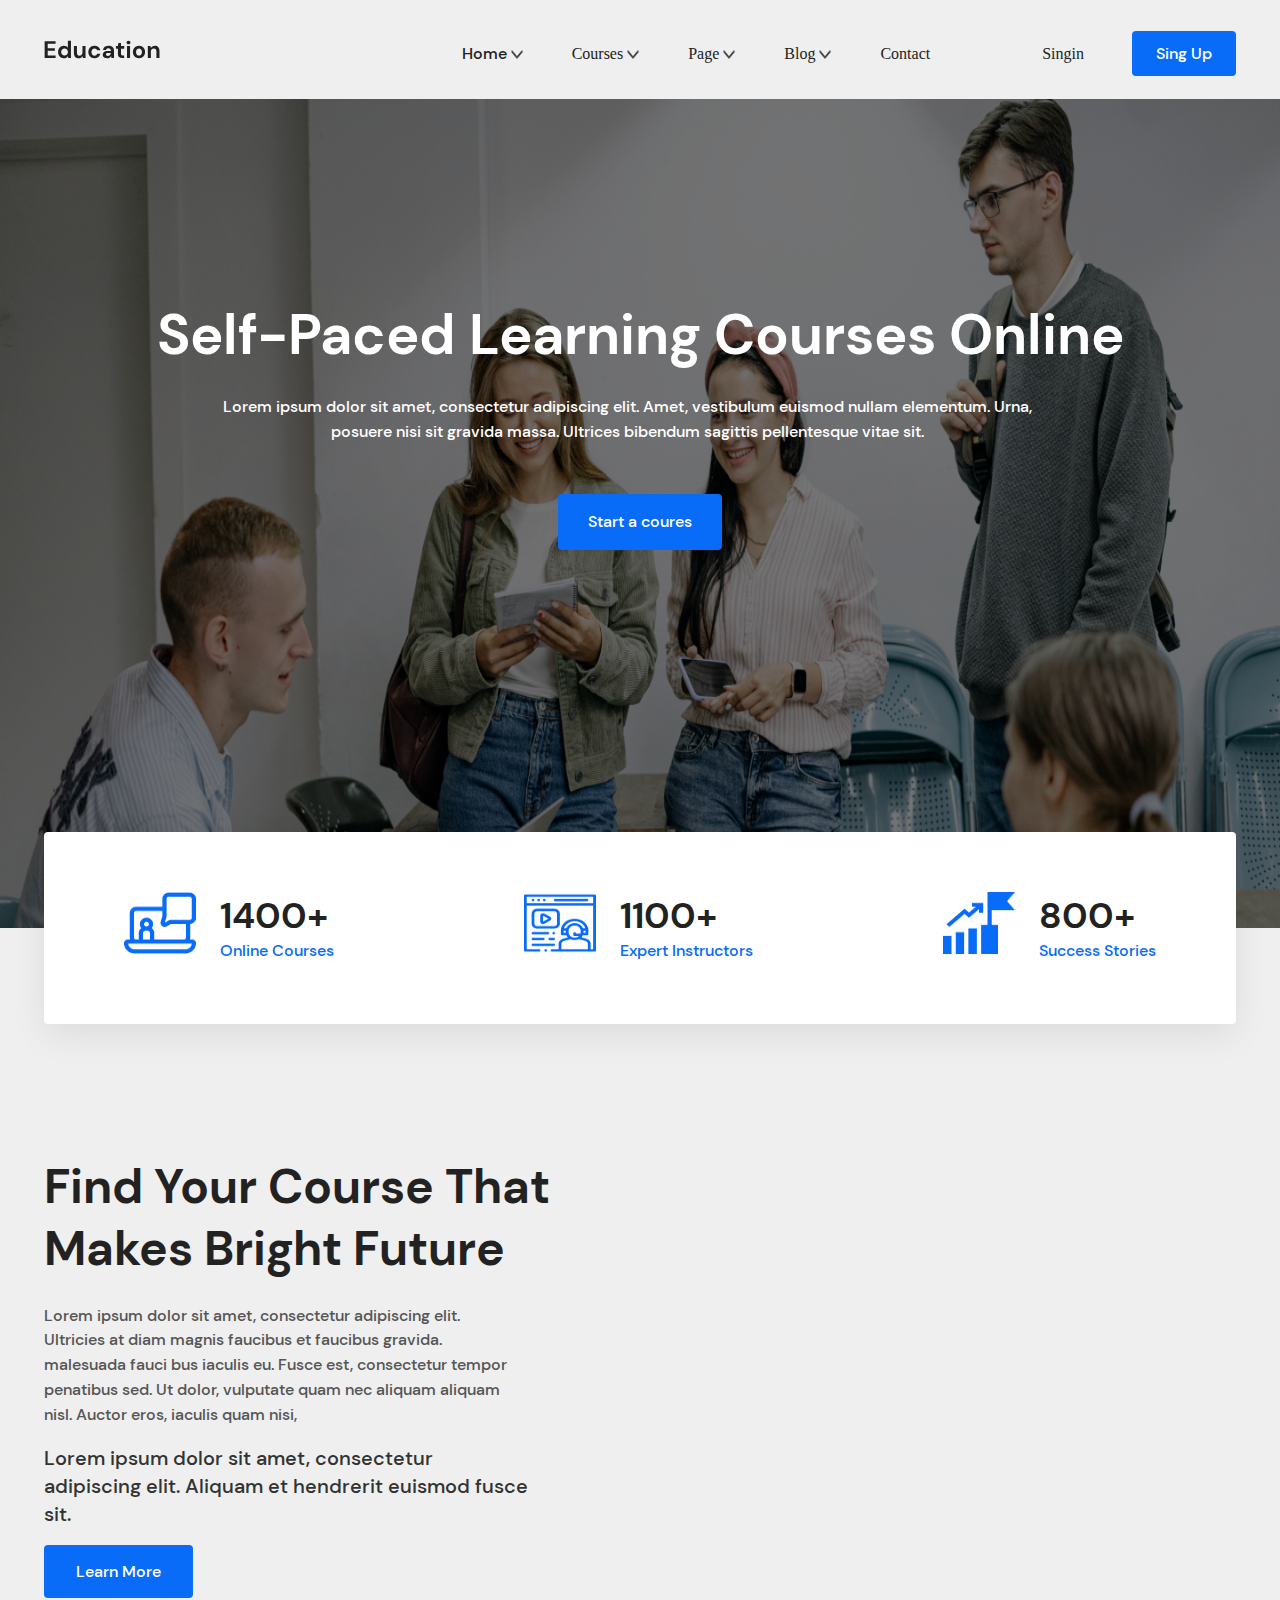
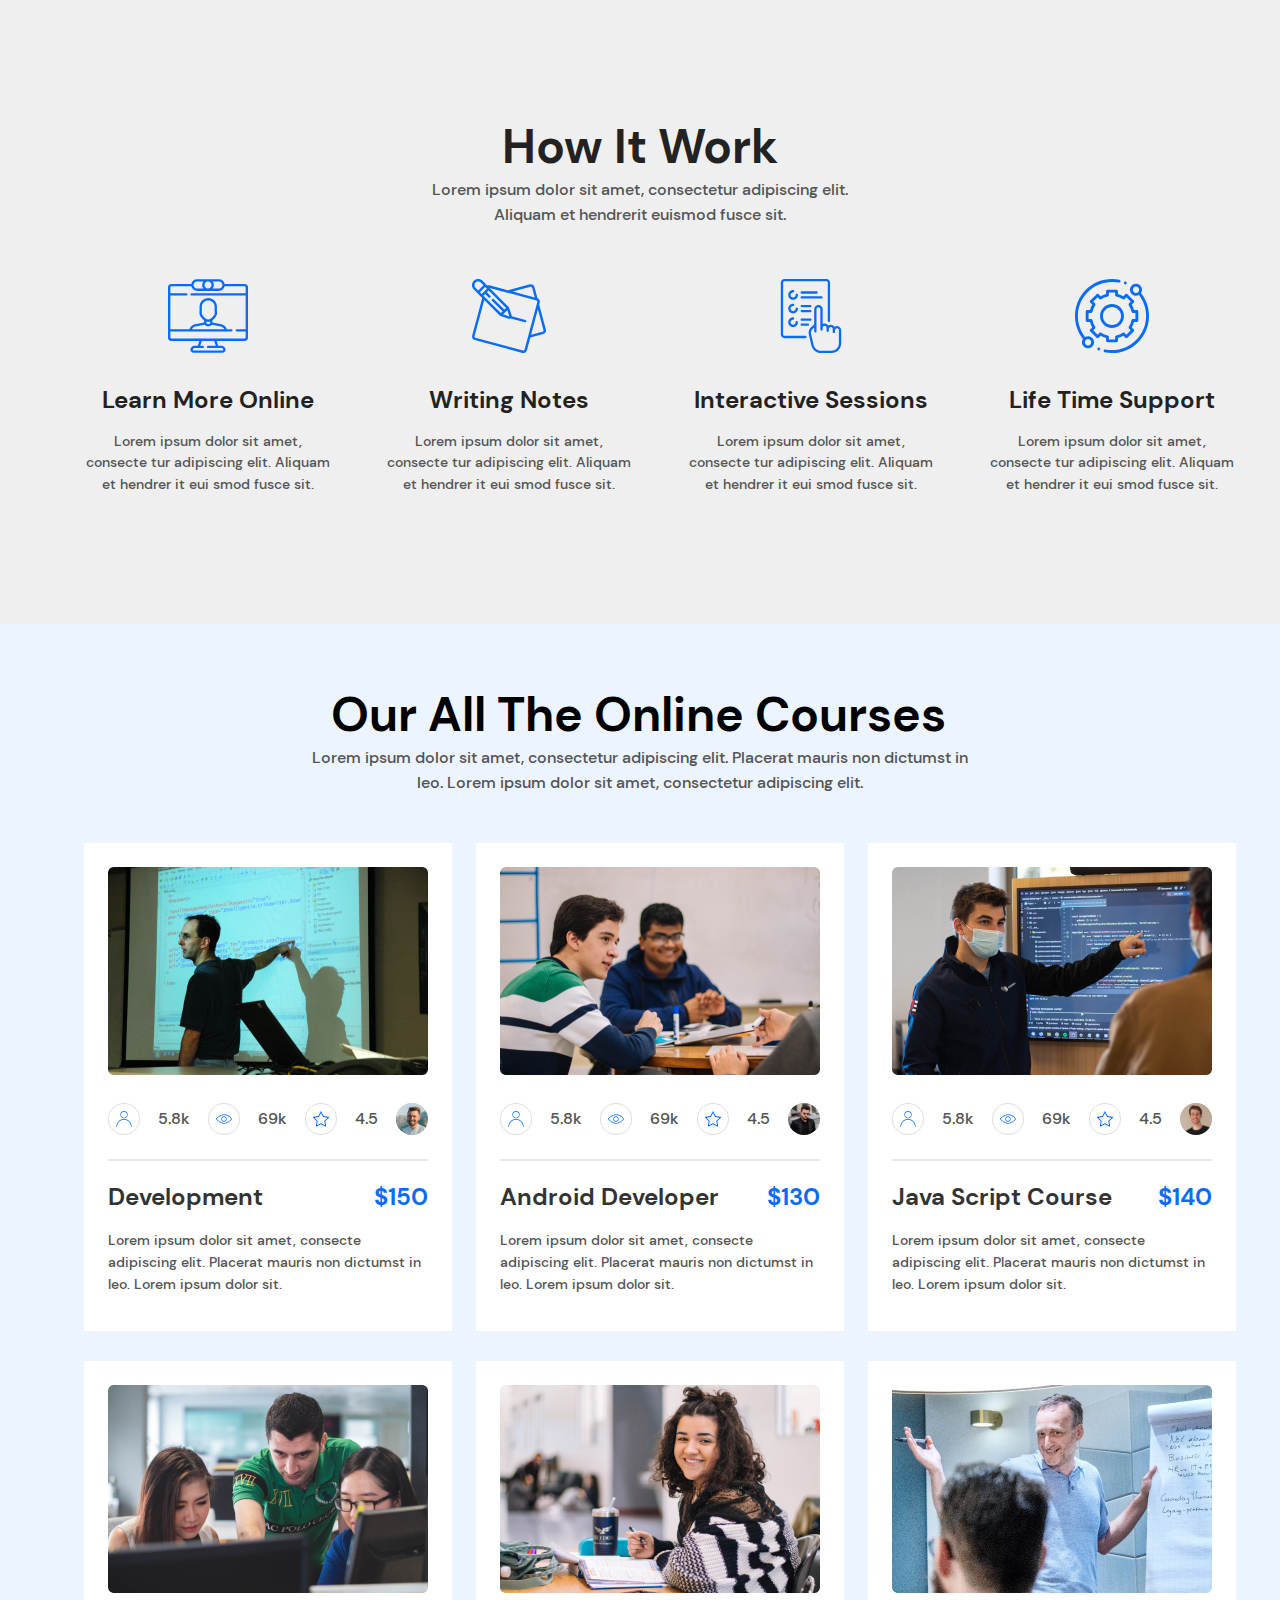
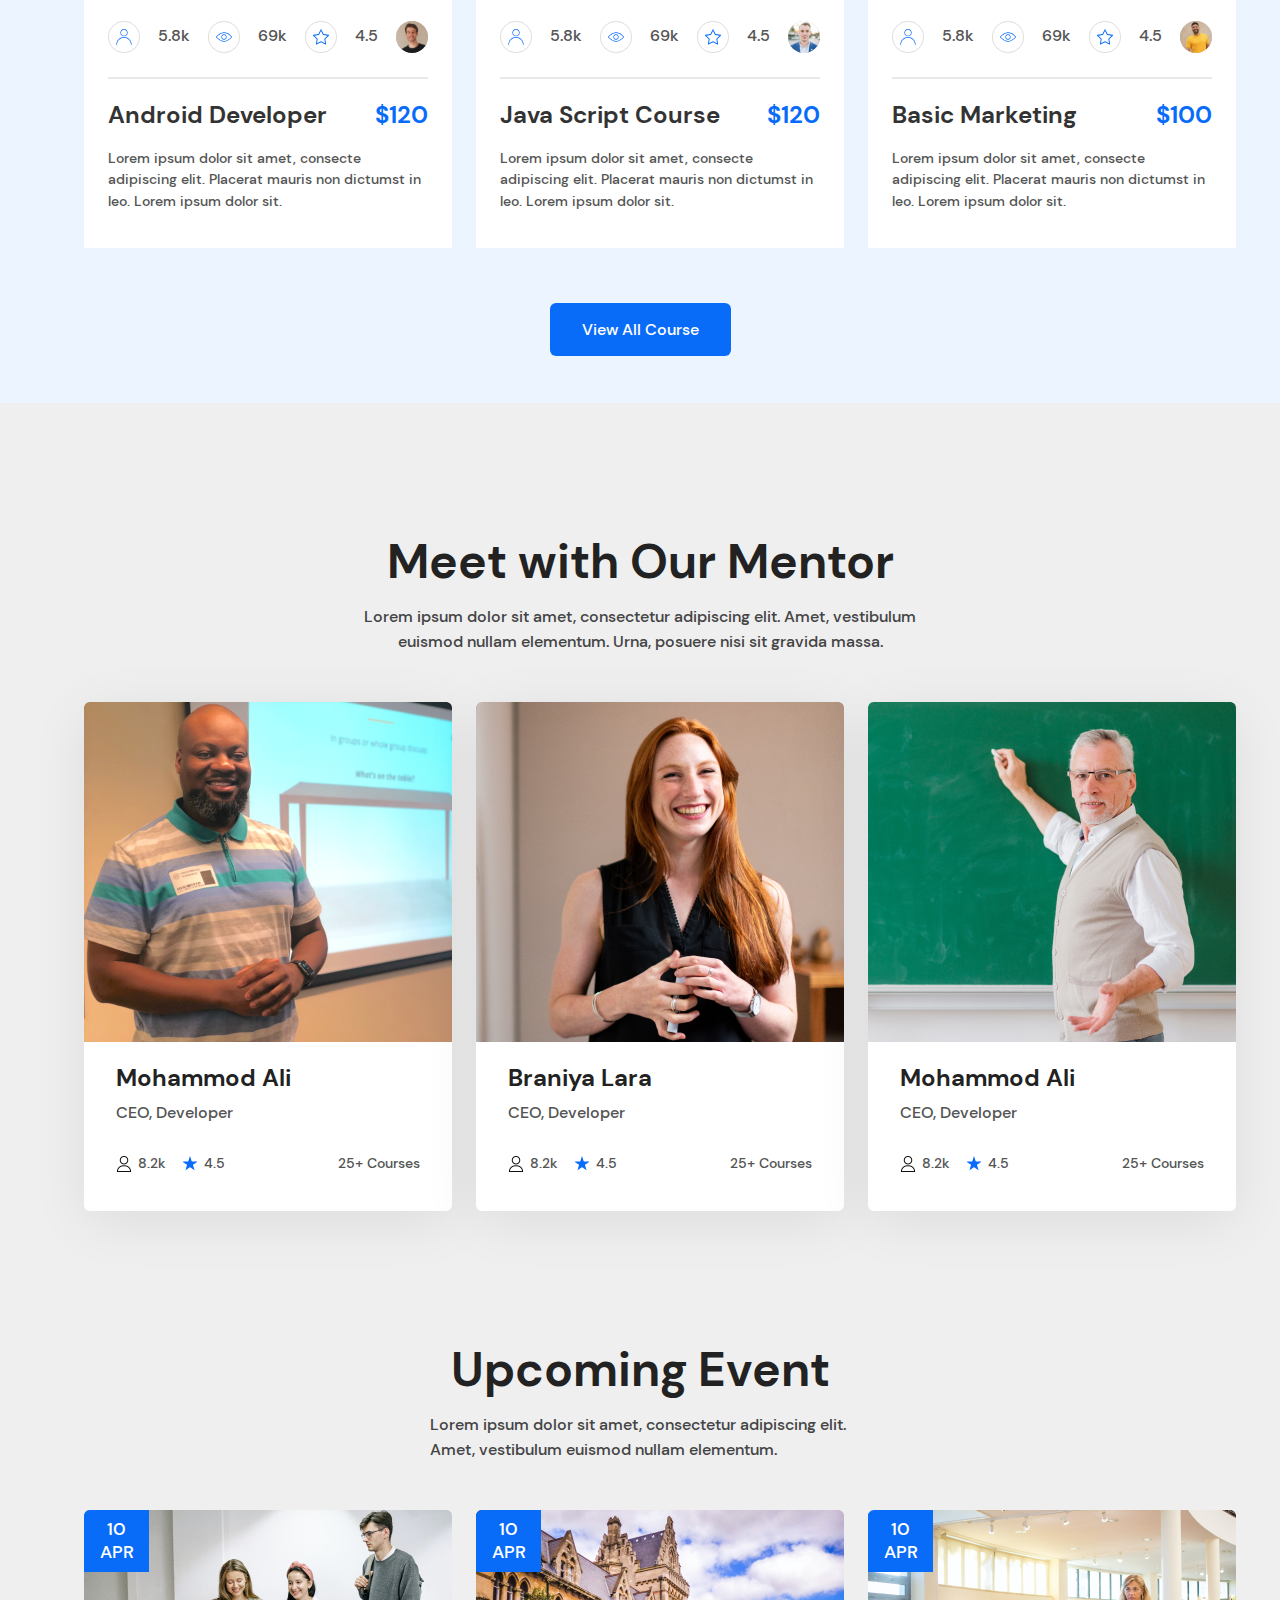
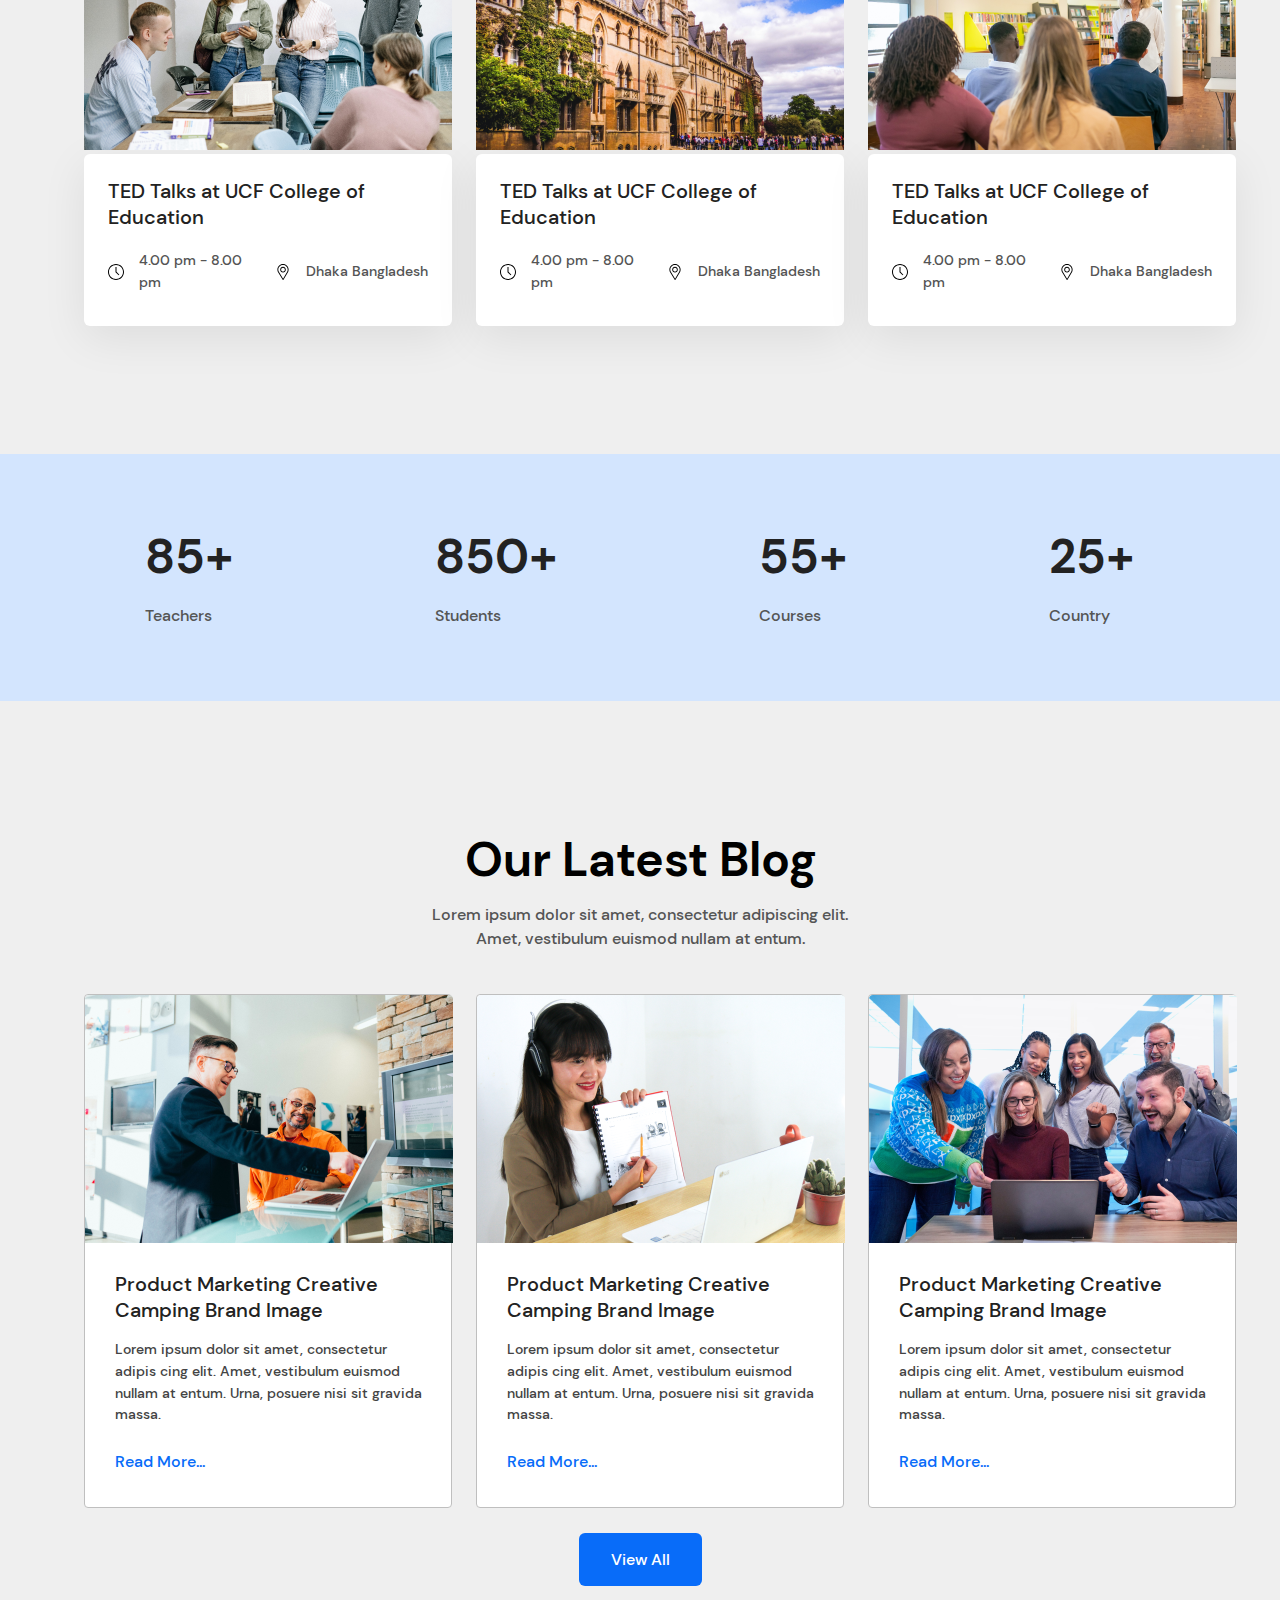
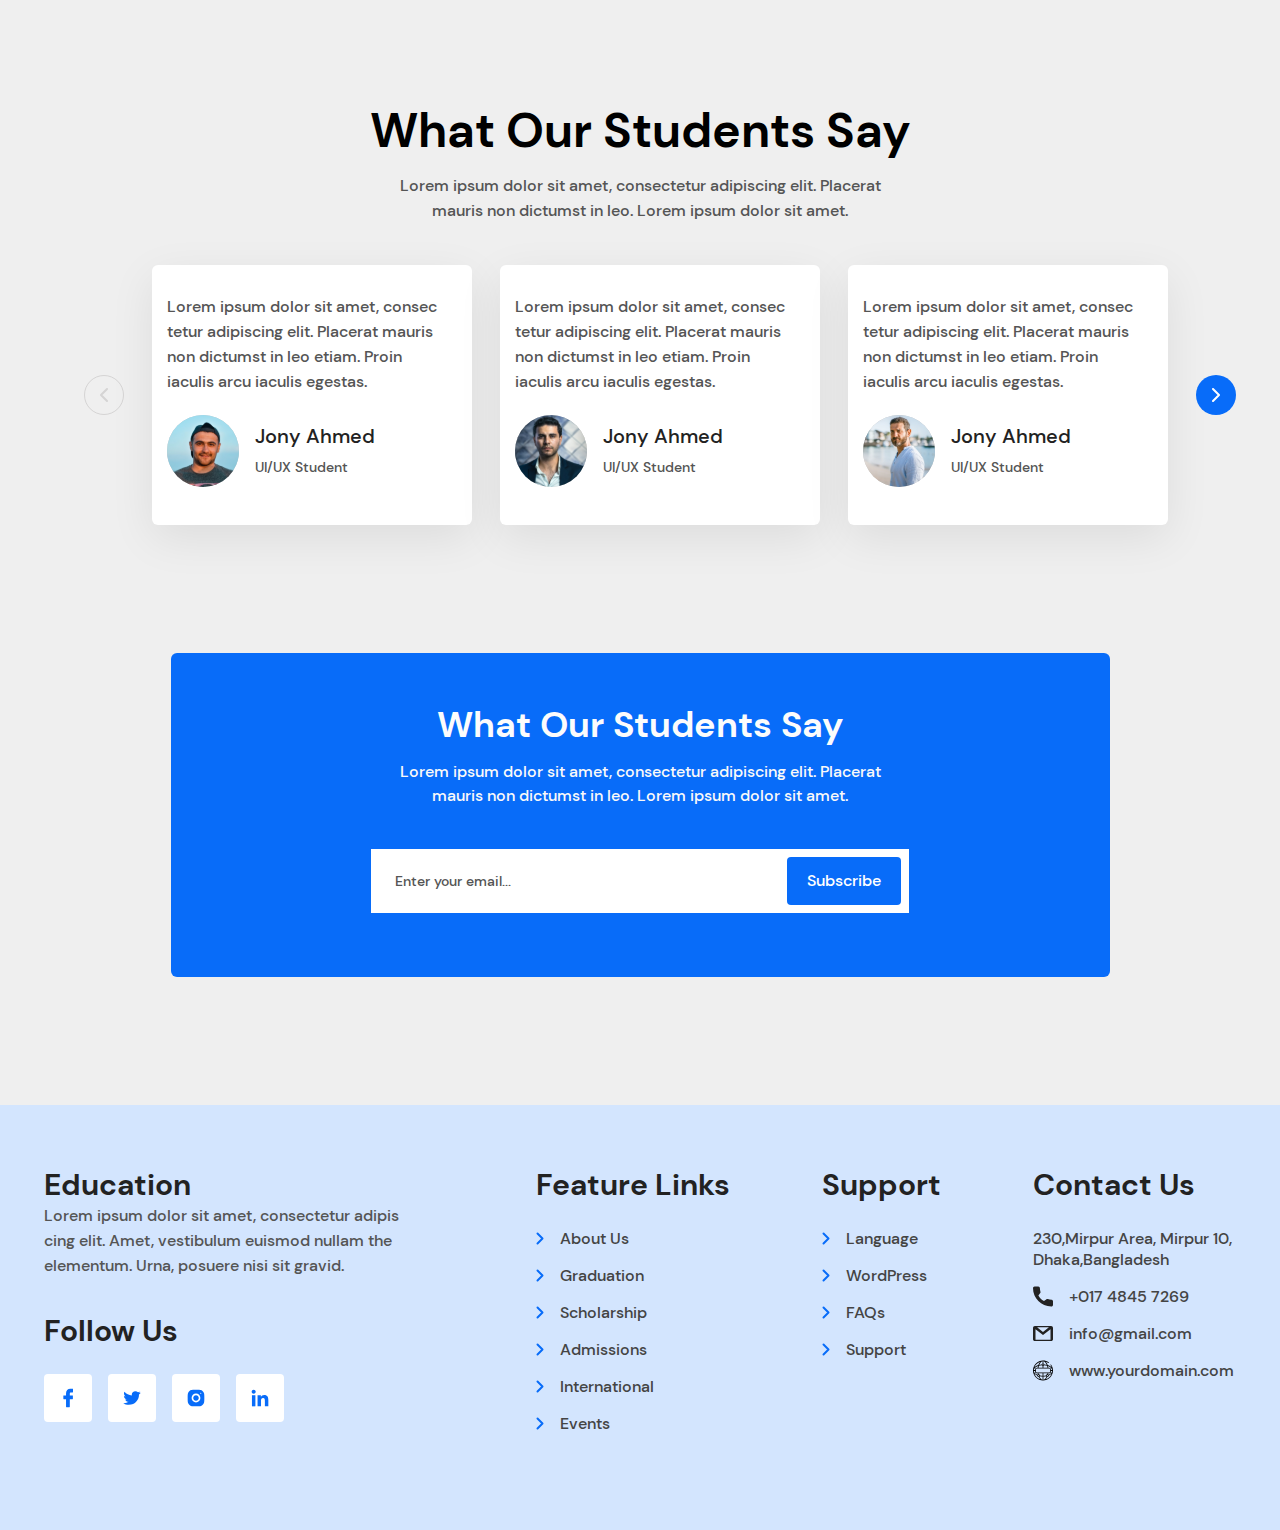
<file: index.html>
<!DOCTYPE html>
<html lang="en">
<head>
    <meta charset="UTF-8">
    <meta http-equiv="X-UA-Compatible" content="IE=edge">
    <meta name="viewport" content="width=device-width, initial-scale=1.0">
    <title>6-dars_uyga_vazifa</title>
    <link rel="stylesheet" href="./css/main.css">
</head>
<body>
    <header class="site_head">
        <div class="container">
            <nav class="navbar">
                <img src="./assets/icons/Education.svg" alt="sayt logotifi">
                <ul class="site_head_title">
                    <li class="site_head_list">
                        <a class="site_head_link_1" href="#">Home</a>
                        <img src="./assets/icons/down.png" alt="strelka">
                    </li>
                    <li class="site_head_list">
                        <a class="site_head_link" href="#">Courses</a>
                        <img src="./assets/icons/down.png" alt="strelka">
                    </li>
                    <li class="site_head_list">
                        <a class="site_head_link" href="#">Page</a>
                        <img src="./assets/icons/down.png" alt="strelka">
                    </li>
                    <li class="site_head_list">
                        <a class="site_head_link" href="#">Blog</a>
                        <img src="./assets/icons/down.png" alt="strelka">
                    </li>
                    <li class="site_head_list_center1">
                        <a class="site_head_link" href="">Contact</a>
                    </li>
                    <li class="site_head_list_center">
                        <a class="site_head_link" href="">Singin</a>
                    </li>
                    <li class="site_head_list_button">
                        <a class="site_head_linkb" href="">Sing Up</a>
                    </li>

                </ul>

            </nav>
        </div>

    </header>
    <main class="site_main">
        <section class="site_main_bigbox">
            <div class="container">
                <div class="site_main_box">
                    <h1 class="site_main_box_title">
                        Self-Paced Learning Courses Online
                    </h1>
                    <p class="site_main_box_text">
                        Lorem ipsum dolor sit amet, consectetur adipiscing elit. Amet, vestibulum euismod nullam elementum.
                         Urna, posuere nisi sit gravida massa. Ultrices bibendum sagittis pellentesque vitae sit.
                    </p>
                    <div class="boxxx">
                    <a class="site_main_box_link" href="">Start a coures</a>
                    </div>
                    <ul class="site_main_k_box">
                        <li class="site_main_k_box_list">
                            <img class="site_main_list_img" src="./assets/icons/Vector.png" alt="Online Courses">
                            <a class="site_main_link_a" href="#">
                                <p class="site_main_link_text">1400+</p>
                                Online Courses</a>
                        </li>
                        <li class="site_main_k_box_list">
                            <img class="site_main_list_img" src="./assets/icons/instructor 1.png" alt="Online Courses">
                            <a class="site_main_link_a" href="#">
                                <p class="site_main_link_text">1100+</p>
                                Expert Instructors</a>
                        </li>
                        <li class="site_main_k_box_list">
                            <img class="site_main_list_img" src="./assets/icons/svgg3.png" alt="Online Courses">
                            <a class="site_main_link_a" href="#">
                                <p class="site_main_link_text">800+</p>
                                Success Stories</a>
                        </li>
                    </ul>

                    





                </div>
            </div>
        </section>
        <section>
            <div class="container">
                <div class="find">
                    <div class="find_box">
                        <h2 class="find_box_title">
                            Find Your Course That Makes Bright Future
                        </h2>
                        <p class="find_box_text">
                            Lorem ipsum dolor sit amet, consectetur adipiscing elit. Ultricies at diam magnis faucibus et faucibus gravida.  malesuada fauci bus iaculis eu. 
                            Fusce est, consectetur tempor penatibus sed. Ut dolor, vulputate quam nec aliquam aliquam nisl. Auctor eros, iaculis quam nisi, 
                        </p>
                        <p class="find_box_text_text">
                            Lorem ipsum dolor sit amet, consectetur adipiscing elit. Aliquam et hendrerit euismod fusce sit. 
                        </p>
                        <a class="find_box_link" href="#">
                            Learn More
                        </a>
                    </div>
                    <div class="find_youtobe">
                        <iframe class="find_youtobe_link" width="595" height="433" src="https://www.youtube.com/embed/OgzCl68sKPQ"
                         title="YouTube video player" frameborder="0" allow="accelerometer; autoplay; clipboard-write; encrypted-media; gyroscope; picture-in-picture" allowfullscreen></iframe>
                    </div>
                </div>
            </div>
        </section>
        <section>
            <div class="container">
                <div class="how">
                    <div class="how_item">
                        <h2 class="how_item_title">
                            How It Work
                        </h2>
                        <p class="how_item_text">
                            Lorem ipsum dolor sit amet, consectetur adipiscing elit. Aliquam et hendrerit euismod fusce sit. 
                        </p>
                    </div>
                    <ul class="how_big_box">
                        <li class="how_list">
                            <img class="how_list_img" src="./assets/icons/komodam.svg" alt="svg rasm">
                            <h4 class="how_list_title">
                                Learn More Online
                            </h4>
                            <p class="how_list_text">
                                Lorem ipsum dolor sit amet, consecte tur adipiscing elit. Aliquam et hendrer it eui smod fusce sit.
                            </p>
                        </li>
                        <li class="how_list">
                            <img class="how_list_img" src="./assets/icons/ruchka.svg" alt="svg rasm">
                            <h4 class="how_list_title">
                                Writing Notes
                            </h4>
                            <p class="how_list_text">
                                Lorem ipsum dolor sit amet, consecte tur adipiscing elit. Aliquam et hendrer it eui smod fusce sit.
                            </p>
                        </li>
                        <li class="how_list">
                            <img class="how_list_img" src="./assets/icons/qo`l.svg" alt="svg rasm">
                            <h4 class="how_list_title">
                                Interactive Sessions
                            </h4>
                            <p class="how_list_text">
                                Lorem ipsum dolor sit amet, consecte tur adipiscing elit. Aliquam et hendrer it eui smod fusce sit.
                            </p>
                        </li>
                        <li class="how_list">
                            <img class="how_list_img" src="./assets/icons/sozlamalar.svg" alt="svg rasm">
                            <h4 class="how_list_title">
                                Life Time Support
                            </h4>
                            <p class="how_list_text">
                                Lorem ipsum dolor sit amet, consecte tur adipiscing elit. Aliquam et hendrer it eui smod fusce sit.
                            </p>
                        </li>
                        
                    </ul>




                </div>
            </div>
        </section>
        <section class="our">
            <div class="container">
                <div class="courses">
                    <div class="courses_small_box">
                        <h2 class="courses_small_box_title">
                            Our All The Online Courses
                        </h2>
                        <p class="courses_small_box_text">
                            Lorem ipsum dolor sit amet, consectetur adipiscing elit. 
                            Placerat mauris non dictumst in leo. Lorem ipsum dolor sit amet, consectetur adipiscing elit.
                        </p>
                    </div>
                    <ul class="courses_site">
                        <li class="courses_site_list">
                            <img class="courses_site_list_img" src="/assets/images/domlo.png" alt="it o`qituvchi">
                            <div class="courses_site_list_box">
                                <img src="./assets/icons/coursessvg1.svg" alt="svg rasm">
                                <span class="courses_site_list_box_text">
                                    5.8k
                                </span>
                                <img src=".//assets/icons/coursessvg2.svg" alt="svg rasm">
                                <span class="courses_site_list_box_text">
                                    69k
                                </span>
                                <img src="./assets/icons/coursessvg3.svg" alt="svg rasm">
                                <span class="courses_site_list_box_text">
                                    4.5
                                </span>
                                <img src="./assets/icons/cou4.svg" alt="svg rasm">

                            </div>
                            <div class="courses_br">

                            </div>
                            <div class="courses_site_list_title">
                                <h3 class="courses_site_title">
                                    Development
                                </h3>
                                <ins class="courses_site_price">
                                    $150
                                </ins>
                            </div>
                            <p class="courses_site_text">
                                Lorem ipsum dolor sit amet, consecte adipiscing elit. Placerat mauris non dictumst in leo.
                                 Lorem ipsum dolor sit.
                            </p>
                        </li>
                        <li class="courses_site_list">
                            <img class="courses_site_list_img" src="/assets/images/o`quvchi.png" alt="it o`qituvchi">
                            <div class="courses_site_list_box">
                                <img src="./assets/icons/coursessvg1.svg" alt="svg rasm">
                                <span class="courses_site_list_box_text">
                                    5.8k
                                </span>
                                <img src=".//assets/icons/coursessvg2.svg" alt="svg rasm">
                                <span class="courses_site_list_box_text">
                                    69k
                                </span>
                                <img src="./assets/icons/coursessvg3.svg" alt="svg rasm">
                                <span class="courses_site_list_box_text">
                                    4.5
                                </span>
                                <img src="./assets/icons/achki1.svg" alt="svg rasm">

                            </div>
                            <div class="courses_br">

                            </div>
                            <div class="courses_site_list_title">
                                <h3 class="courses_site_title">
                                    Android Developer
                                </h3>
                                <ins class="courses_site_price">
                                    $130
                                </ins>
                            </div>
                            <p class="courses_site_text">
                                Lorem ipsum dolor sit amet, consecte adipiscing elit. Placerat mauris non dictumst in leo.
                                 Lorem ipsum dolor sit.
                            </p>
                        </li>
                        <li class="courses_site_list">
                            <img class="courses_site_list_img" src="/assets/images/o`quvch2.png" alt="it o`qituvchi">
                            <div class="courses_site_list_box">
                                <img src="./assets/icons/coursessvg1.svg" alt="svg rasm">
                                <span class="courses_site_list_box_text">
                                    5.8k
                                </span>
                                <img src=".//assets/icons/coursessvg2.svg" alt="svg rasm">
                                <span class="courses_site_list_box_text">
                                    69k
                                </span>
                                <img src="./assets/icons/coursessvg3.svg" alt="svg rasm">
                                <span class="courses_site_list_box_text">
                                    4.5
                                </span>
                                <img src="./assets/icons/achki2.svg" alt="svg rasm">

                            </div>
                            <div class="courses_br">

                            </div>
                            <div class="courses_site_list_title">
                                <h3 class="courses_site_title">
                                    Java Script Course
                                </h3>
                                <ins class="courses_site_price">
                                    $140
                                </ins>
                            </div>
                            <p class="courses_site_text">
                                Lorem ipsum dolor sit amet, consecte adipiscing elit. Placerat mauris non dictumst in leo.
                                 Lorem ipsum dolor sit.
                            </p>
                        </li>
                        <li class="courses_site_list">
                            <img class="courses_site_list_img" src="/assets/images/o`quvchi3.png" alt="it o`qituvchi">
                            <div class="courses_site_list_box">
                                <img src="./assets/icons/coursessvg1.svg" alt="svg rasm">
                                <span class="courses_site_list_box_text">
                                    5.8k
                                </span>
                                <img src=".//assets/icons/coursessvg2.svg" alt="svg rasm">
                                <span class="courses_site_list_box_text">
                                    69k
                                </span>
                                <img src="./assets/icons/coursessvg3.svg" alt="svg rasm">
                                <span class="courses_site_list_box_text">
                                    4.5
                                </span>
                                <img src="./assets/icons/achki2.svg" alt="svg rasm">

                            </div>
                            <div class="courses_br">

                            </div>
                            <div class="courses_site_list_title">
                                <h3 class="courses_site_title">
                                    Android Developer
                                </h3>
                                <ins class="courses_site_price">
                                    $120
                                </ins>
                            </div>
                            <p class="courses_site_text">
                                Lorem ipsum dolor sit amet, consecte adipiscing elit. Placerat mauris non dictumst in leo.
                                 Lorem ipsum dolor sit.
                            </p>
                        </li>
                        <li class="courses_site_list">
                            <img class="courses_site_list_img" src="/assets/images/o`quvchi4.png" alt="it o`qituvchi">
                            <div class="courses_site_list_box">
                                <img src="./assets/icons/coursessvg1.svg" alt="svg rasm">
                                <span class="courses_site_list_box_text">
                                    5.8k
                                </span>
                                <img src=".//assets/icons/coursessvg2.svg" alt="svg rasm">
                                <span class="courses_site_list_box_text">
                                    69k
                                </span>
                                <img src="./assets/icons/coursessvg3.svg" alt="svg rasm">
                                <span class="courses_site_list_box_text">
                                    4.5
                                </span>
                                <img src="./assets/icons/achki3.svg" alt="svg rasm">

                            </div>
                            <div class="courses_br">

                            </div>
                            <div class="courses_site_list_title">
                                <h3 class="courses_site_title">
                                    Java Script Course
                                </h3>
                                <ins class="courses_site_price">
                                    $120
                                </ins>
                            </div>
                            <p class="courses_site_text">
                                Lorem ipsum dolor sit amet, consecte adipiscing elit. Placerat mauris non dictumst in leo.
                                 Lorem ipsum dolor sit.
                            </p>
                        </li>
                        <li class="courses_site_list">
                            <img class="courses_site_list_img" src="/assets/images/domlo2.png" alt="it o`qituvchi">
                            <div class="courses_site_list_box">
                                <img src="./assets/icons/coursessvg1.svg" alt="svg rasm">
                                <span class="courses_site_list_box_text">
                                    5.8k
                                </span>
                                <img src=".//assets/icons/coursessvg2.svg" alt="svg rasm">
                                <span class="courses_site_list_box_text">
                                    69k
                                </span>
                                <img src="./assets/icons/coursessvg3.svg" alt="svg rasm">
                                <span class="courses_site_list_box_text">
                                    4.5
                                </span>
                                <img src="./assets/icons/achki4.svg" alt="svg rasm">

                            </div>
                            <div class="courses_br">

                            </div>
                            <div class="courses_site_list_title">
                                <h3 class="courses_site_title">
                                    Basic Marketing
                                </h3>
                                <ins class="courses_site_price">
                                    $100
                                </ins>
                            </div>
                            <p class="courses_site_text">
                                Lorem ipsum dolor sit amet, consecte adipiscing elit. Placerat mauris non dictumst in leo.
                                 Lorem ipsum dolor sit.
                            </p>
                        </li>
                        
                    </ul>
                    <div class="courses_our_link">
                        <a class="courses_link" href="#">
                            View All Course
                        </a>

                    </div>
                    




                </div>
            </div>

        </section>
        <section>
            <div class="container">
                <div class="meet">
                    <div class="meet_with">
                        <h2 class="meet_with_title">
                            Meet with Our Mentor
                        </h2>
                        <p class="meet_with_text">
                            Lorem ipsum dolor sit amet, consectetur adipiscing elit. Amet, vestibulum 
                            euismod nullam elementum. Urna, posuere nisi sit gravida massa.
                        </p>
                    </div>
                    <ul class="meet_box">
                        <li class="meet_box_list">
                            <img class="meet_box_list_img" src="./assets/icons/ali.png" alt="qora tanli odam">
                            <div class="meet_box_list_box_big">
                                <h3 class="meet_box_list_title">
                                    Mohammod Ali
                                </h3>
                                <p class="meet_box_list_text">
                                    CEO, Developer
                                </p>
                                <div class="meet_box_big">
                                    <img src="./assets/icons/sssv.svg" alt="svg rasm">
                                    <span class="meet_box_big_text">
                                        8.2k
    
                                    </span>
                                    <img src="./assets/icons/yulduz.svg" alt="svg rasm">
                                    <span class="meet_box_big_text">
                                        4.5
    
                                    </span>
                                    <span class="meet_box_big_text_text">
                                        25+ Courses
    
                                    </span>
                                </div>
                            </div>
                            

                        </li>
                        <li class="meet_box_list">
                            <img class="meet_box_list_img" src="./assets/icons/lara.png" alt="ayol kishi">
                            <div class="meet_box_list_box_big">
                                <h3 class="meet_box_list_title">
                                    Braniya Lara
                                </h3>
                                <p class="meet_box_list_text">
                                    CEO, Developer
                                </p>
                                <div class="meet_box_big">
                                    <img src="./assets/icons/sssv.svg" alt="svg rasm">
                                    <span class="meet_box_big_text">
                                        8.2k
    
                                    </span>
                                    <img src="./assets/icons/yulduz.svg" alt="svg rasm">
                                    <span class="meet_box_big_text">
                                        4.5
    
                                    </span>
                                    <span class="meet_box_big_text_text">
                                        25+ Courses
    
                                    </span>
                                </div>
                            </div>
                            

                        </li>
                        <li class="meet_box_list">
                            <img class="meet_box_list_img" src="./assets/icons/ali2.png" alt="qora tanli odam">
                            <div class="meet_box_list_box_big">
                                <h3 class="meet_box_list_title">
                                    Mohammod Ali
                                </h3>
                                <p class="meet_box_list_text">
                                    CEO, Developer
                                </p>
                                <div class="meet_box_big">
                                    <img src="./assets/icons/sssv.svg" alt="svg rasm">
                                    <span class="meet_box_big_text">
                                        8.2k
    
                                    </span>
                                    <img src="./assets/icons/yulduz.svg" alt="svg rasm">
                                    <span class="meet_box_big_text">
                                        4.5
    
                                    </span>
                                    <span class="meet_box_big_text_text">
                                        25+ Courses
    
                                    </span>
                                </div>
                            </div>
                            

                        </li>
                    </ul>
                </div>
            </div>
        </section>
        <section>
            <div class="container">
                <div class="event">
                    <div class="event_small">
                        <h2 class="event_small_title">
                            Upcoming Event
                        </h2>
                        <p class="event_small_text">
                            Lorem ipsum dolor sit amet, consectetur adipiscing elit. Amet, vestibulum euismod nullam elementum.
                        </p>
                    </div>
                    <ul class="event_box">
                        <li class="event_box_list">
                            <a class="event_box_list_link" href="">
                                <img class="event_box_list_img" src="./assets/images/bollar.png" alt="bollar yigilishi">
                                <span class="event_box_list_text">
                                    10 APR
                                </span>
                                <div class="event_box_list_big">
                                    <p class="event_box_list_text_text">
                                        TED Talks at UCF College of Education
                                    </p>
                                    <div class="event_box_big">
                                        <img src="./assets/icons/soat.svg" alt="">
                                        <span class="event_box_big_text">
                                            4.00 pm - 8.00 pm
                                        </span>
                                        <img src="./assets/icons/undow.svg" alt="">
                                        <span class="event_box_big_text">
                                            Dhaka Bangladesh
                                        </span>
                                    </div>
                                </div>
                            </a>
                        </li>
                        <li class="event_box_list">
                            <a class="event_box_list_link" href="">
                                <img class="event_box_list_img" src="./assets/images/vesmin.png" alt="bollar yigilishi">
                                <span class="event_box_list_text">
                                    10 APR
                                </span>
                                <div class="event_box_list_big">
                                    <p class="event_box_list_text_text">
                                        TED Talks at UCF College of Education
                                    </p>
                                    <div class="event_box_big">
                                        <img src="./assets/icons/soat.svg" alt="">
                                        <span class="event_box_big_text">
                                            4.00 pm - 8.00 pm
                                        </span>
                                        <img src="./assets/icons/undow.svg" alt="">
                                        <span class="event_box_big_text">
                                            Dhaka Bangladesh
                                        </span>
                                    </div>
                                </div>
                            </a>
                        </li>
                        <li class="event_box_list">
                            <a class="event_box_list_link" href="">
                                <img class="event_box_list_img" src="./assets/images/alisher.png" alt="bollar yigilishi">
                                <span class="event_box_list_text">
                                    10 APR
                                </span>
                                <div class="event_box_list_big">
                                    <p class="event_box_list_text_text">
                                        TED Talks at UCF College of Education
                                    </p>
                                    <div class="event_box_big">
                                        <img src="./assets/icons/soat.svg" alt="">
                                        <span class="event_box_big_text">
                                            4.00 pm - 8.00 pm
                                        </span>
                                        <img src="./assets/icons/undow.svg" alt="">
                                        <span class="event_box_big_text">
                                            Dhaka Bangladesh
                                        </span>
                                    </div>
                                </div>
                            </a>
                        </li>
                    </ul>


                    


                </div>
            </div>
        </section>
        <section class="number">
            <div class="container">
                <div class="number_site">
                    <div class="number_site_small">
                        <h2 class="number_site_title">
                            85+
                        </h2>
                        <span class="number_site_text">
                            Teachers
                        </span>
                    </div>
                    <div class="number_site_small">
                        <h2 class="number_site_title">
                            850+
                        </h2>
                        <span class="number_site_text">
                            Students
                        </span>
                    </div>
                    <div class="number_site_small">
                        <h2 class="number_site_title">
                            55+
                        </h2>
                        <span class="number_site_text">
                            Courses
                        </span>
                    </div>
                    <div class="number_site_small">
                        <h2 class="number_site_title">
                            25+
                        </h2>
                        <span class="number_site_text">
                            Country
                        </span>
                    </div>
                    
                    
                </div>
            </div>
        </section>
        <section>
            <div class="container">
                <div class="blog">
                    <div class="blog_item">
                        <h2 class="blog_item_title">
                            Our Latest Blog
                        </h2>
                        <p class="blog_item_text">
                            Lorem ipsum dolor sit amet, consectetur adipiscing elit. Amet, vestibulum euismod nullam at entum.
                        </p>
                    </div>
                    <ul class="blog_box">
                        <li class="blog_box_list">
                            <a class="blog_box_link" href="">
                                <img src="./assets/images/nemis.png" alt="yevropalik ayol">
                                <div class="blog_box_big">
                                    <h3 class="blog_box_list_title">
                                        Product Marketing Creative Camping Brand Image
                                    </h3>
                                    <p class="blog_box_list_text">
                                        Lorem ipsum dolor sit amet, consectetur adipis cing elit. Amet, vestibulum
                                         euismod nullam at entum. Urna, posuere nisi sit gravida massa.
                                    </p>
                                    <a class="blog_box_list_link" href="">
                                        Read More...
                                    </a>

                                </div>
                               
                            </a>
                        </li>
                        <li class="blog_box_list">
                            <a class="blog_box_link" href="">
                                <img src="./assets/images/xitoy.png" alt="yevropalik ayol">
                                <div class="blog_box_big">
                                    <h3 class="blog_box_list_title">
                                        Product Marketing Creative Camping Brand Image
                                    </h3>
                                    <p class="blog_box_list_text">
                                        Lorem ipsum dolor sit amet, consectetur adipis cing elit. Amet, vestibulum
                                         euismod nullam at entum. Urna, posuere nisi sit gravida massa.
                                    </p>
                                    <a class="blog_box_list_link" href="">
                                        Read More...
                                    </a>

                                </div>
                               
                            </a>
                        </li>
                        <li class="blog_box_list">
                            <a class="blog_box_link" href="">
                                <img src="./assets/images/amerikaliklar.png" alt="yevropalik ayol">
                                <div class="blog_box_big">
                                    <h3 class="blog_box_list_title">
                                        Product Marketing Creative Camping Brand Image
                                    </h3>
                                    <p class="blog_box_list_text">
                                        Lorem ipsum dolor sit amet, consectetur adipis cing elit. Amet, vestibulum
                                         euismod nullam at entum. Urna, posuere nisi sit gravida massa.
                                    </p>
                                    <a class="blog_box_list_link" href="">
                                        Read More...
                                    </a>

                                </div>
                               
                            </a>
                        </li>
                    </ul>
                    <div class="blog_link">
                        <a class="blog_link_link" href="#">
                            View All
                        </a>
                    </div>





                </div>
            </div>
        </section>
        <section>
            <div class="container">
                <div class="say">
                    <div class="say_item">
                        <h2 class="say_item_title">
                            What Our Students Say
                        </h2>
                        <p class="say_item_text">
                            Lorem ipsum dolor sit amet, consectetur adipiscing elit. Placerat mauris non dictumst in leo. Lorem ipsum dolor sit amet.
                        </p>
                    </div>
                    <ul class="say_box">
                        <li class="say_list">
                            <a class="say_box_link" href="#">
                                <img src="./assets/icons/chap.svg" alt="">
                            </a>
                        </li>
                        
                        <li class="say_box_list">
                            <a class="say_box_list_link" href="#">
                                <p class="say_box_list_text">
                                    Lorem ipsum dolor sit amet, consec tetur adipiscing elit. Placerat
                                     mauris non dictumst in leo etiam. Proin iaculis arcu iaculis egestas.
                                </p>
                                <div class="say_box_big">
                                    <img src="./assets/icons/kepka.svg" alt="kepkali bola">
                                    <div class="say_box_big_small">
                                        <h4 class="say_box_list_title">
                                            Jony Ahmed
                                        </h4>
                                        <p class="say_box_list_text_small">
                                            UI/UX Student
                                        </p>
                                    </div>
                                </div>
                            </a>
                        </li>
                        <li class="say_box_list">
                            <a class="say_box_list_link" href="#">
                                <p class="say_box_list_text">
                                    Lorem ipsum dolor sit amet, consec tetur adipiscing elit. Placerat
                                     mauris non dictumst in leo etiam. Proin iaculis arcu iaculis egestas.
                                </p>
                                <div class="say_box_big">
                                    <img src="./assets/icons/davlat.svg" alt="kepkali bola">
                                    <div class="say_box_big_small">
                                        <h4 class="say_box_list_title">
                                            Jony Ahmed
                                        </h4>
                                        <p class="say_box_list_text_small">
                                            UI/UX Student
                                        </p>
                                    </div>
                                </div>
                            </a>
                        </li>
                        <li class="say_box_list">
                            <a class="say_box_list_link" href="#">
                                <p class="say_box_list_text">
                                    Lorem ipsum dolor sit amet, consec tetur adipiscing elit. Placerat
                                     mauris non dictumst in leo etiam. Proin iaculis arcu iaculis egestas.
                                </p>
                                <div class="say_box_big">
                                    <img src="./assets/icons/soqol.svg" alt="kepkali bola">
                                    <div class="say_box_big_small">
                                        <h4 class="say_box_list_title">
                                            Jony Ahmed
                                        </h4>
                                        <p class="say_box_list_text_small">
                                            UI/UX Student
                                        </p>
                                    </div>
                                </div>
                            </a>
                        </li>
                        <li class="say_list">
                            <a class="say_link" href="#">
                                <img src="./assets/icons/Vector.svg" alt="">
                            </a>
                        </li>
                    </ul>
                    





                </div>
            </div>
        </section>
        <section>
            <div class="container">
                <div class="what">
                    <h2 class="what_title">
                        What Our Students Say
                    </h2>
                    <p class="what_text">
                        Lorem ipsum dolor sit amet, consectetur adipiscing elit.
                         Placerat mauris non dictumst in leo. Lorem ipsum dolor sit amet.
                    </p>
                    <div class="what_box">
                        <form action="https://echo.htmlacademy.ru/courses" method="post">
                            <div class="what_box_big">
                                    <input type="email" class="what_input" placeholder="Enter your email..." name="email">
                                    <button class="what_button" type="submit">
                                        Subscribe
                                    </button>
                            </div>
                        </form>

                    </div>
                    
                </div>
            </div>
        </section>
       
        
    </main>
    <footer class="follow_us">
        <div class="container">
            <div class="follow">
                <div class="follow_big">
                    <a class="follow_site" href="">Education</a>
                    <p class="follow_big_text">
                        Lorem ipsum dolor sit amet, consectetur adipis cing elit. Amet, vestibulum euismod 
                        nullam the elementum. Urna, posuere nisi sit gravid.
                    </p>
                    <h3 class="follow_big_title">
                        Follow Us
                    </h3>
                    <div class="follow_big_link">
                        <a class="follow_big_link_link" href="">
                            <img class="follow_big_box_link_img" src="./assets/icons/feedbok.svg" alt="">
                        </a>
                        <a class="follow_big_link_link" href="">
                            <img class="follow_big_box_link_img" src="./assets/icons/twittir.svg" alt="">
                        </a>
                        <a class="follow_big_link_link" href="">
                            <img class="follow_big_box_link_img" src="./assets/icons/instagram.svg" alt="">
                        </a>
                        <a class="follow_big_link_link" href="">
                            <img class="follow_big_box_link_img" src="./assets/icons/innn.svg" alt="">
                        </a>
                    </div>
                </div>
                <ul class="follow_big_box">
                    <li class="follow_big_box_list">
                        <h3 class="follow_big_box_list_title">
                            Feature Links
                        </h3>
                        <a class="follow_big_box_list_link" href="">
                            <img class="follow_big_box_link_images" src="./assets/icons/sttttt.svg" alt="">
                            About Us
                        </a>
                        <a class="follow_big_box_list_link" href="">
                            <img class="follow_big_box_link_images" src="./assets/icons/sttttt.svg" alt="">
                            Graduation
                        </a>
                        <a class="follow_big_box_list_link" href="">
                            <img class="follow_big_box_link_images" src="./assets/icons/sttttt.svg" alt="">
                            Scholarship
                        </a>
                        <a class="follow_big_box_list_link" href="">
                            <img class="follow_big_box_link_images" src="./assets/icons/sttttt.svg" alt="">
                            Admissions
                        </a>
                        <a class="follow_big_box_list_link" href="">
                            <img class="follow_big_box_link_images" src="./assets/icons/sttttt.svg" alt="">
                            International
                        </a>
                        <a class="follow_big_box_list_link" href="">
                            <img class="follow_big_box_link_images" src="./assets/icons/sttttt.svg" alt="">
                            Events
                        </a>
                    </li>
                    <li class="follow_big_box_list_one">
                        <h3 class="follow_big_box_list_title">
                            Support
                        </h3>
                        <a class="follow_big_box_list_link" href="">
                            <img class="follow_big_box_link_images" src="./assets/icons/sttttt.svg" alt="">
                            Language
                        </a>
                        <a class="follow_big_box_list_link" href="">
                            <img class="follow_big_box_link_images" src="./assets/icons/sttttt.svg" alt="">
                            WordPress
                        </a>
                        <a class="follow_big_box_list_link" href="">
                            <img class="follow_big_box_link_images" src="./assets/icons/sttttt.svg" alt="">
                            FAQs
                        </a>
                        <a class="follow_big_box_list_link" href="">
                            <img class="follow_big_box_link_images" src="./assets/icons/sttttt.svg" alt="">
                            Support
                        </a>
                        
                    </li>
                    <li class="follow_big_box_list_twu">
                        <h3 class="follow_big_box_list_title">
                            Contact Us
                        </h3>
                        <a class="follow_big_box_list_link" href="">
                            230,Mirpur Area, Mirpur 10, Dhaka,Bangladesh
                        </a>
                        <a class="follow_big_box_list_link" href="">
                            <img class="follow_big_box_link_images" src="./assets/icons/telefon.svg" alt="">
                            +017 4845 7269
                        </a>
                        <a class="follow_big_box_list_link" href="">
                            <img class="follow_big_box_link_images" src="./assets/icons/sms.svg" alt="">
                            info@gmail.com
                        </a>
                        <a class="follow_big_box_list_link" href="">
                            <img class="follow_big_box_link_images" src="./assets/icons/globus.svg" alt="">
                            www.yourdomain.com
                        </a>
                        
                    </li>
                </ul>
            </div>
        </div>
    </footer>













    
</body>
</html>
</file>
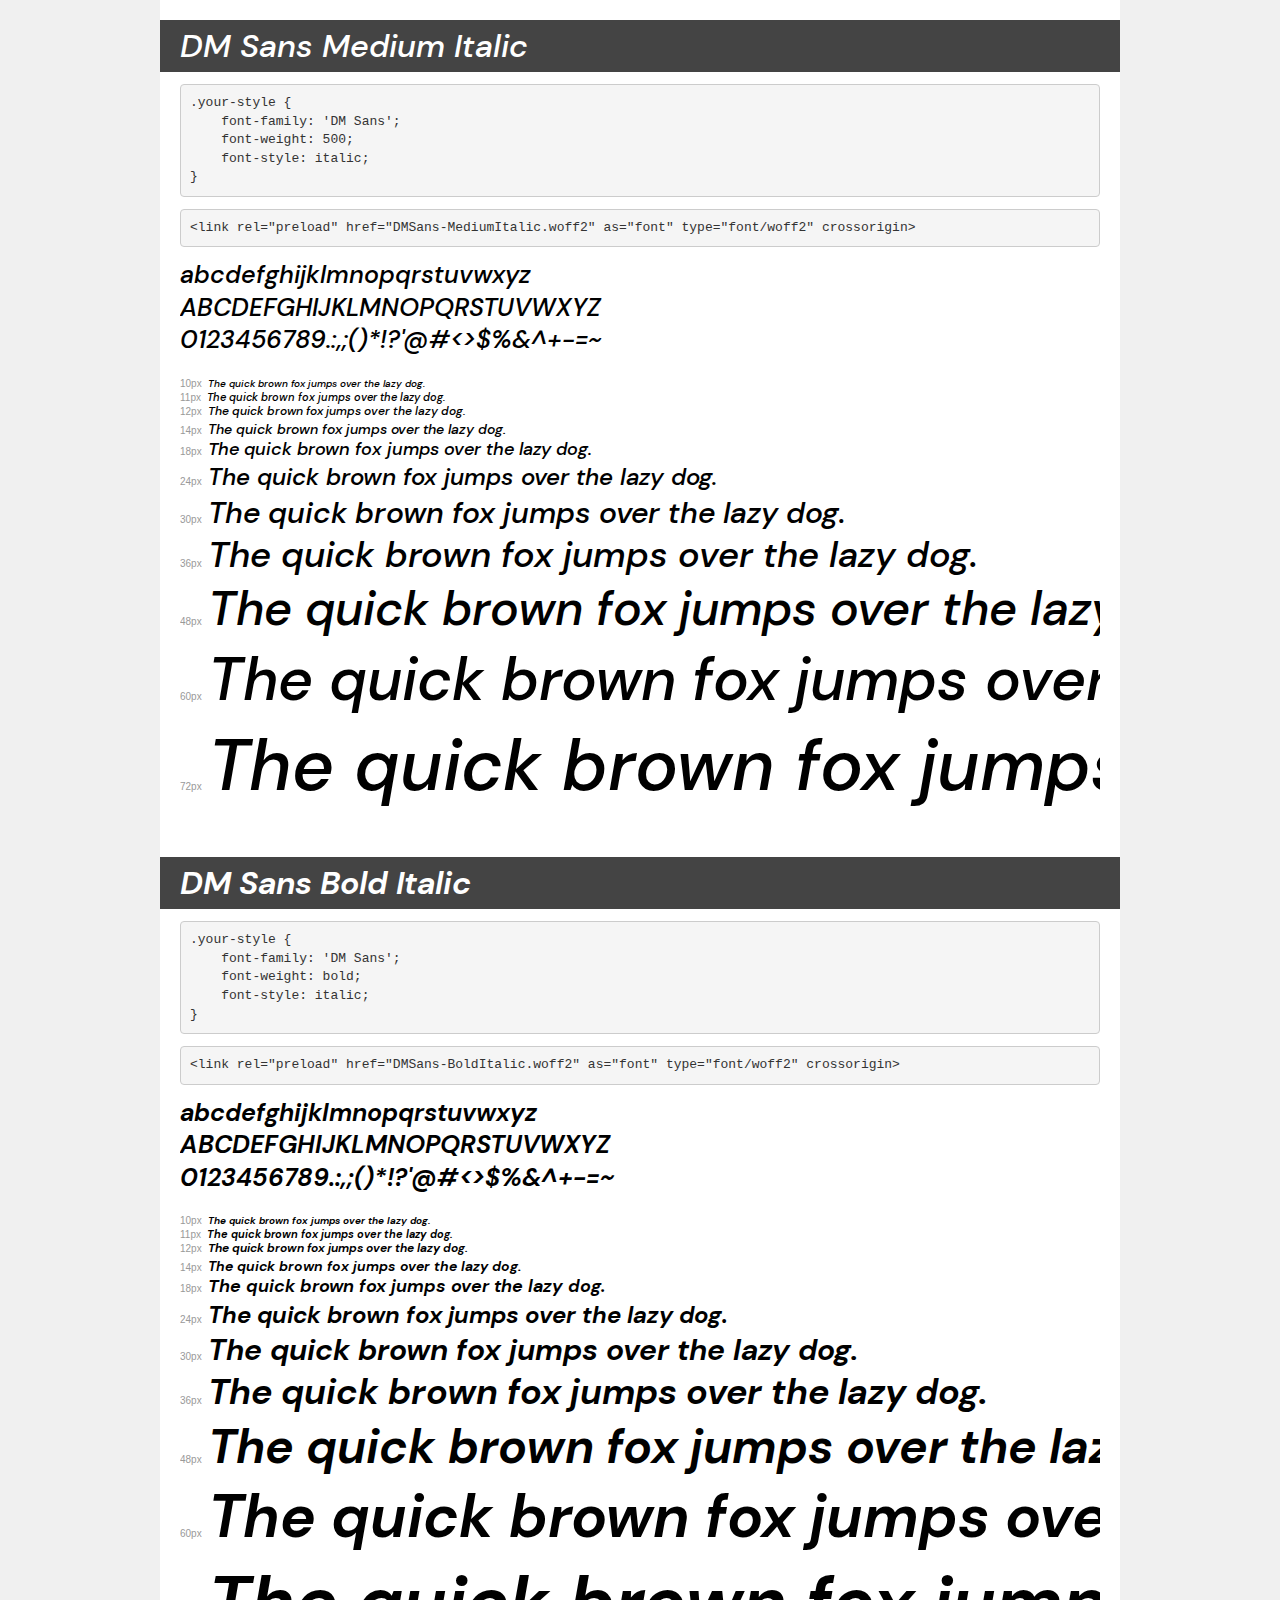
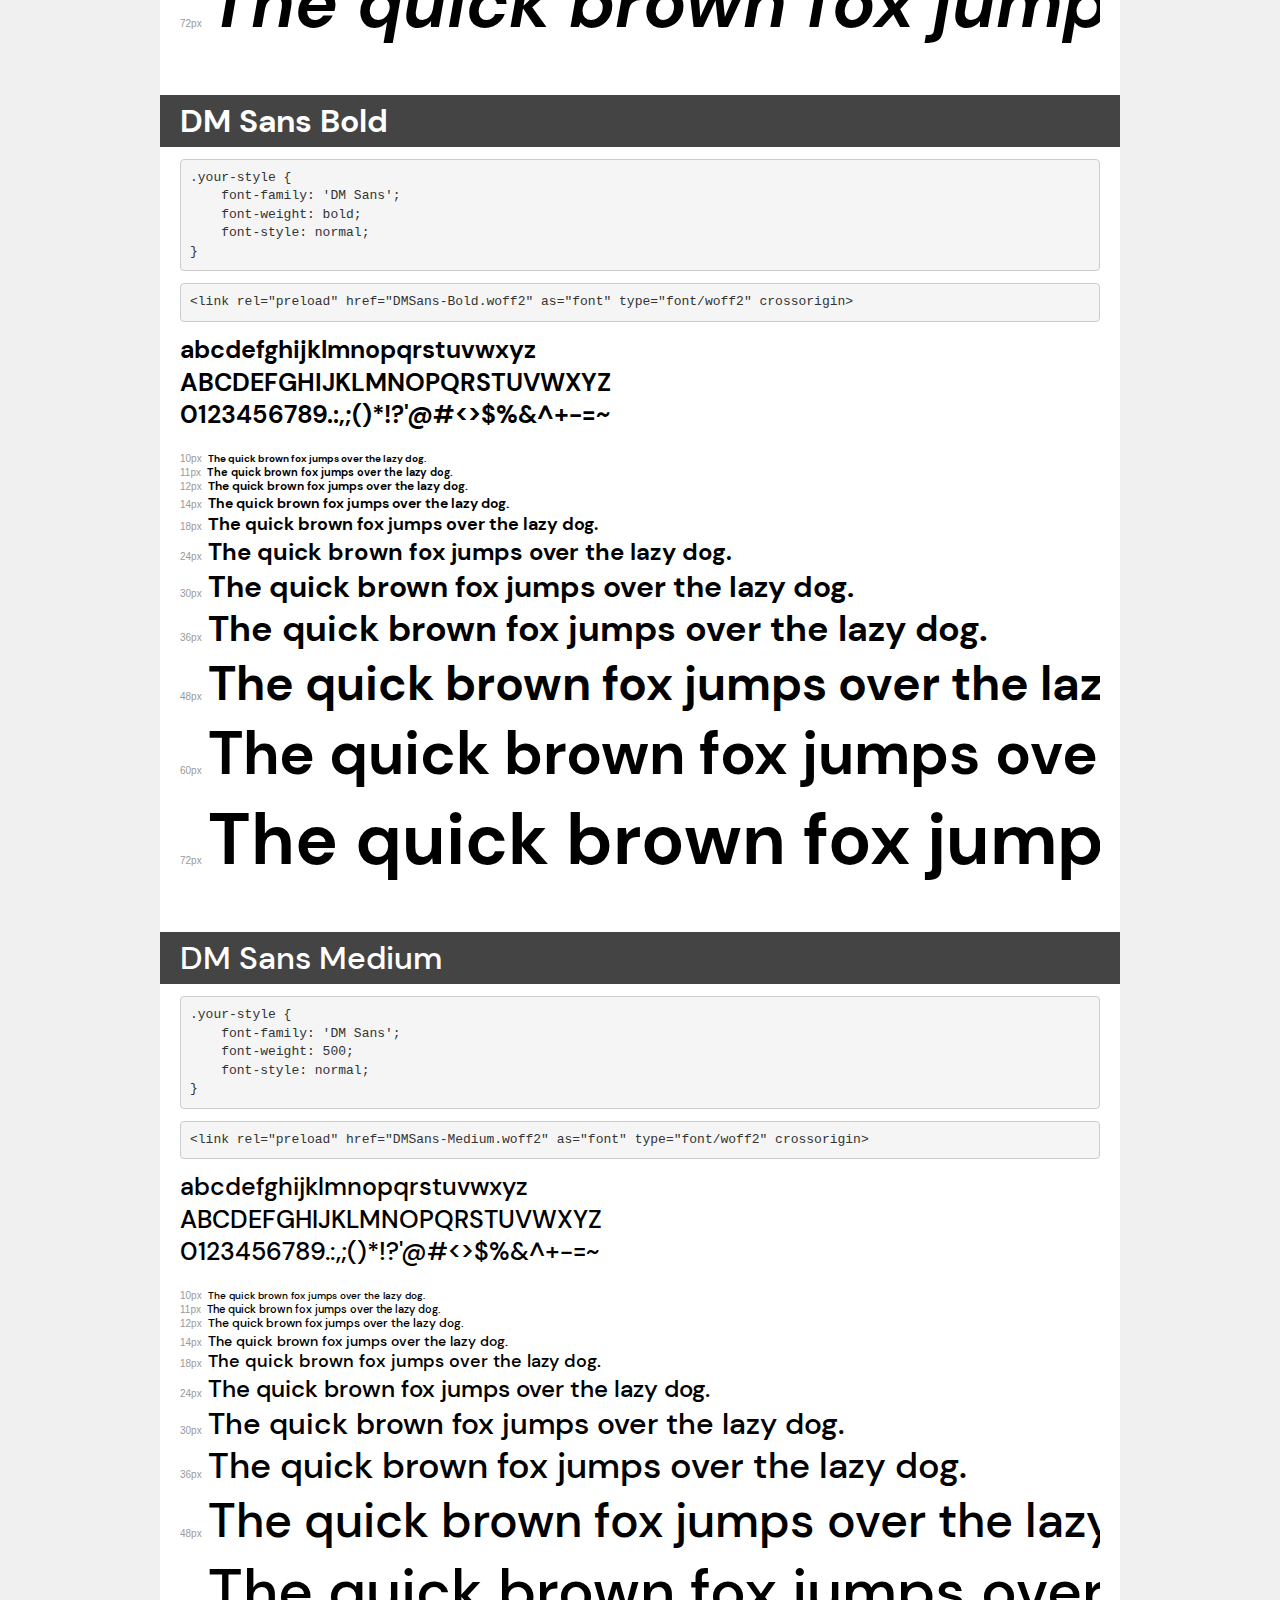
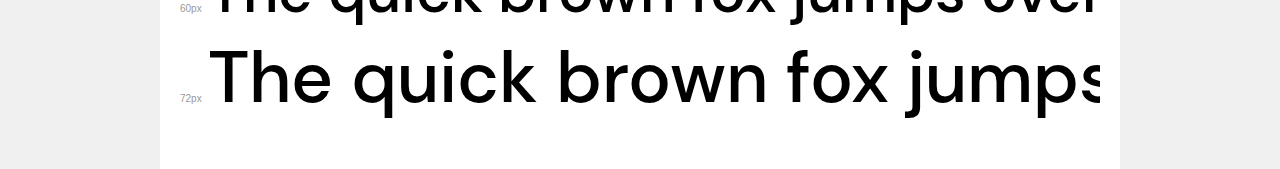
<file: assets/fonts/demo.html>
<!DOCTYPE html>
<html lang="en">
<head>
    <meta charset="utf-8">
    <meta http-equiv="X-UA-Compatible" content="IE=edge">
    <meta name="viewport" content="width=device-width, initial-scale=1">
    <meta name="robots" content="noindex, noarchive">
    <meta name="format-detection" content="telephone=no">
    <title>Transfonter demo</title>
    <link href="stylesheet.css" rel="stylesheet">
    <style>
        /*
        http://meyerweb.com/eric/tools/css/reset/
        v2.0 | 20110126
        License: none (public domain)
        */
        html, body, div, span, applet, object, iframe,
        h1, h2, h3, h4, h5, h6, p, blockquote, pre,
        a, abbr, acronym, address, big, cite, code,
        del, dfn, em, img, ins, kbd, q, s, samp,
        small, strike, strong, sub, sup, tt, var,
        b, u, i, center,
        dl, dt, dd, ol, ul, li,
        fieldset, form, label, legend,
        table, caption, tbody, tfoot, thead, tr, th, td,
        article, aside, canvas, details, embed,
        figure, figcaption, footer, header, hgroup,
        menu, nav, output, ruby, section, summary,
        time, mark, audio, video {
            margin: 0;
            padding: 0;
            border: 0;
            font-size: 100%;
            font: inherit;
            vertical-align: baseline;
        }
        /* HTML5 display-role reset for older browsers */
        article, aside, details, figcaption, figure,
        footer, header, hgroup, menu, nav, section {
            display: block;
        }
        body {
            line-height: 1;
        }
        ol, ul {
            list-style: none;
        }
        blockquote, q {
            quotes: none;
        }
        blockquote:before, blockquote:after,
        q:before, q:after {
            content: '';
            content: none;
        }
        table {
            border-collapse: collapse;
            border-spacing: 0;
        }
        /* demo styles */
        body {
            background: #f0f0f0;
            color: #000;
        }
        .page {
            background: #fff;
            width: 920px;
            margin: 0 auto;
            padding: 20px 20px 0 20px;
            overflow: hidden;
        }
        .font-container {
            overflow-x: auto;
            overflow-y: hidden;
            margin-bottom: 40px;
            line-height: 1.3;
            white-space: nowrap;
            padding-bottom: 5px;
        }
        h1 {
            position: relative;
            background: #444;
            font-size: 32px;
            color: #fff;
            padding: 10px 20px;
            margin: 0 -20px 12px -20px;
        }
        .letters {
            font-size: 25px;
            margin-bottom: 20px;
        }
        .s10:before {
            content: '10px';
        }
        .s11:before {
            content: '11px';
        }
        .s12:before {
            content: '12px';
        }
        .s14:before {
            content: '14px';
        }
        .s18:before {
            content: '18px';
        }
        .s24:before {
            content: '24px';
        }
        .s30:before {
            content: '30px';
        }
        .s36:before {
            content: '36px';
        }
        .s48:before {
            content: '48px';
        }
        .s60:before {
            content: '60px';
        }
        .s72:before {
            content: '72px';
        }
        .s10:before, .s11:before, .s12:before, .s14:before,
        .s18:before, .s24:before, .s30:before, .s36:before,
        .s48:before, .s60:before, .s72:before {
            font-family: Arial, sans-serif;
            font-size: 10px;
            font-weight: normal;
            font-style: normal;
            color: #999;
            padding-right: 6px;
        }
        pre {
            display: block;
            padding: 9px;
            margin: 0 0 12px;
            font-family: Monaco, Menlo, Consolas, "Courier New", monospace;
            font-size: 13px;
            line-height: 1.428571429;
            color: #333;
            font-weight: normal;
            font-style: normal;
            background-color: #f5f5f5;
            border: 1px solid #ccc;
            overflow-x: auto;
            border-radius: 4px;
        }
        /* responsive */
        @media (max-width: 959px) {
            .page {
                width: auto;
                margin: 0;
            }
        }
    </style>
</head>
<body>
<div class="page">
    <div class="demo">
        <h1 style="font-family: 'DM Sans'; font-weight: 500; font-style: italic;">DM Sans Medium Italic</h1>
        <pre title="Usage">.your-style {
    font-family: 'DM Sans';
    font-weight: 500;
    font-style: italic;
}</pre>
        <pre title="Preload (optional)">
&lt;link rel=&quot;preload&quot; href=&quot;DMSans-MediumItalic.woff2&quot; as=&quot;font&quot; type=&quot;font/woff2&quot; crossorigin&gt;</pre>
        <div class="font-container" style="font-family: 'DM Sans'; font-weight: 500; font-style: italic;">
            <p class="letters">
                abcdefghijklmnopqrstuvwxyz<br>
ABCDEFGHIJKLMNOPQRSTUVWXYZ<br>
                0123456789.:,;()*!?'@#&lt;&gt;$%&^+-=~
            </p>
            <p class="s10" style="font-size: 10px;">The quick brown fox jumps over the lazy dog.</p>
            <p class="s11" style="font-size: 11px;">The quick brown fox jumps over the lazy dog.</p>
            <p class="s12" style="font-size: 12px;">The quick brown fox jumps over the lazy dog.</p>
            <p class="s14" style="font-size: 14px;">The quick brown fox jumps over the lazy dog.</p>
            <p class="s18" style="font-size: 18px;">The quick brown fox jumps over the lazy dog.</p>
            <p class="s24" style="font-size: 24px;">The quick brown fox jumps over the lazy dog.</p>
            <p class="s30" style="font-size: 30px;">The quick brown fox jumps over the lazy dog.</p>
            <p class="s36" style="font-size: 36px;">The quick brown fox jumps over the lazy dog.</p>
            <p class="s48" style="font-size: 48px;">The quick brown fox jumps over the lazy dog.</p>
            <p class="s60" style="font-size: 60px;">The quick brown fox jumps over the lazy dog.</p>
            <p class="s72" style="font-size: 72px;">The quick brown fox jumps over the lazy dog.</p>
        </div>
    </div>

    <div class="demo">
        <h1 style="font-family: 'DM Sans'; font-weight: bold; font-style: italic;">DM Sans Bold Italic</h1>
        <pre title="Usage">.your-style {
    font-family: 'DM Sans';
    font-weight: bold;
    font-style: italic;
}</pre>
        <pre title="Preload (optional)">
&lt;link rel=&quot;preload&quot; href=&quot;DMSans-BoldItalic.woff2&quot; as=&quot;font&quot; type=&quot;font/woff2&quot; crossorigin&gt;</pre>
        <div class="font-container" style="font-family: 'DM Sans'; font-weight: bold; font-style: italic;">
            <p class="letters">
                abcdefghijklmnopqrstuvwxyz<br>
ABCDEFGHIJKLMNOPQRSTUVWXYZ<br>
                0123456789.:,;()*!?'@#&lt;&gt;$%&^+-=~
            </p>
            <p class="s10" style="font-size: 10px;">The quick brown fox jumps over the lazy dog.</p>
            <p class="s11" style="font-size: 11px;">The quick brown fox jumps over the lazy dog.</p>
            <p class="s12" style="font-size: 12px;">The quick brown fox jumps over the lazy dog.</p>
            <p class="s14" style="font-size: 14px;">The quick brown fox jumps over the lazy dog.</p>
            <p class="s18" style="font-size: 18px;">The quick brown fox jumps over the lazy dog.</p>
            <p class="s24" style="font-size: 24px;">The quick brown fox jumps over the lazy dog.</p>
            <p class="s30" style="font-size: 30px;">The quick brown fox jumps over the lazy dog.</p>
            <p class="s36" style="font-size: 36px;">The quick brown fox jumps over the lazy dog.</p>
            <p class="s48" style="font-size: 48px;">The quick brown fox jumps over the lazy dog.</p>
            <p class="s60" style="font-size: 60px;">The quick brown fox jumps over the lazy dog.</p>
            <p class="s72" style="font-size: 72px;">The quick brown fox jumps over the lazy dog.</p>
        </div>
    </div>

    <div class="demo">
        <h1 style="font-family: 'DM Sans'; font-weight: bold; font-style: normal;">DM Sans Bold</h1>
        <pre title="Usage">.your-style {
    font-family: 'DM Sans';
    font-weight: bold;
    font-style: normal;
}</pre>
        <pre title="Preload (optional)">
&lt;link rel=&quot;preload&quot; href=&quot;DMSans-Bold.woff2&quot; as=&quot;font&quot; type=&quot;font/woff2&quot; crossorigin&gt;</pre>
        <div class="font-container" style="font-family: 'DM Sans'; font-weight: bold; font-style: normal;">
            <p class="letters">
                abcdefghijklmnopqrstuvwxyz<br>
ABCDEFGHIJKLMNOPQRSTUVWXYZ<br>
                0123456789.:,;()*!?'@#&lt;&gt;$%&^+-=~
            </p>
            <p class="s10" style="font-size: 10px;">The quick brown fox jumps over the lazy dog.</p>
            <p class="s11" style="font-size: 11px;">The quick brown fox jumps over the lazy dog.</p>
            <p class="s12" style="font-size: 12px;">The quick brown fox jumps over the lazy dog.</p>
            <p class="s14" style="font-size: 14px;">The quick brown fox jumps over the lazy dog.</p>
            <p class="s18" style="font-size: 18px;">The quick brown fox jumps over the lazy dog.</p>
            <p class="s24" style="font-size: 24px;">The quick brown fox jumps over the lazy dog.</p>
            <p class="s30" style="font-size: 30px;">The quick brown fox jumps over the lazy dog.</p>
            <p class="s36" style="font-size: 36px;">The quick brown fox jumps over the lazy dog.</p>
            <p class="s48" style="font-size: 48px;">The quick brown fox jumps over the lazy dog.</p>
            <p class="s60" style="font-size: 60px;">The quick brown fox jumps over the lazy dog.</p>
            <p class="s72" style="font-size: 72px;">The quick brown fox jumps over the lazy dog.</p>
        </div>
    </div>

    <div class="demo">
        <h1 style="font-family: 'DM Sans'; font-weight: 500; font-style: normal;">DM Sans Medium</h1>
        <pre title="Usage">.your-style {
    font-family: 'DM Sans';
    font-weight: 500;
    font-style: normal;
}</pre>
        <pre title="Preload (optional)">
&lt;link rel=&quot;preload&quot; href=&quot;DMSans-Medium.woff2&quot; as=&quot;font&quot; type=&quot;font/woff2&quot; crossorigin&gt;</pre>
        <div class="font-container" style="font-family: 'DM Sans'; font-weight: 500; font-style: normal;">
            <p class="letters">
                abcdefghijklmnopqrstuvwxyz<br>
ABCDEFGHIJKLMNOPQRSTUVWXYZ<br>
                0123456789.:,;()*!?'@#&lt;&gt;$%&^+-=~
            </p>
            <p class="s10" style="font-size: 10px;">The quick brown fox jumps over the lazy dog.</p>
            <p class="s11" style="font-size: 11px;">The quick brown fox jumps over the lazy dog.</p>
            <p class="s12" style="font-size: 12px;">The quick brown fox jumps over the lazy dog.</p>
            <p class="s14" style="font-size: 14px;">The quick brown fox jumps over the lazy dog.</p>
            <p class="s18" style="font-size: 18px;">The quick brown fox jumps over the lazy dog.</p>
            <p class="s24" style="font-size: 24px;">The quick brown fox jumps over the lazy dog.</p>
            <p class="s30" style="font-size: 30px;">The quick brown fox jumps over the lazy dog.</p>
            <p class="s36" style="font-size: 36px;">The quick brown fox jumps over the lazy dog.</p>
            <p class="s48" style="font-size: 48px;">The quick brown fox jumps over the lazy dog.</p>
            <p class="s60" style="font-size: 60px;">The quick brown fox jumps over the lazy dog.</p>
            <p class="s72" style="font-size: 72px;">The quick brown fox jumps over the lazy dog.</p>
        </div>
    </div>

</div>
</body>
</html>
</file>
<file: css/main.css>
@font-face {
    font-family: 'DM Sans';
    src: url('../assets/fonts/DMSans-MediumItalic.woff2') format('woff2'),
        url('../assets/fonts/DMSans-MediumItalic.woff') format('woff');
    font-weight: 500;
    font-style: italic;
    font-display: swap;
}

@font-face {
    font-family: 'DM Sans';
    src: url('../assets/fonts/DMSans-BoldItalic.woff2') format('woff2'),
        url('../assets/fonts/DMSans-BoldItalic.woff') format('woff');
    font-weight: bold;
    font-style: italic;
    font-display: swap;
}

@font-face {
    font-family: 'DM Sans';
    src: url('../assets/fonts/DMSans-Bold.woff2') format('woff2'),
        url('../assets/fonts/DMSans-Bold.woff') format('woff');
    font-weight: bold;
    font-style: normal;
    font-display: swap;
}

@font-face {
    font-family: 'DM Sans';
    src: url('../assets/fonts/DMSans-Medium.woff2') format('woff2'),
        url('../assets/fonts/DMSans-Medium.woff') format('woff');
    font-weight: 500;
    font-style: normal;
    font-display: swap;
}
*{
    box-sizing: border-box;
}
body{
    background: #EFEFEF;
    margin: 0;
    padding: 0;
}
h1,h2,h3,h4,h5,h6,p{
    margin: 0;
}
ul{
    margin: 0;
}
.site_head{
    width: 100%;
}
.container{
    width: 1192px;
    margin: 0 auto;
}
.navbar{
    display: flex;
    align-items: center;
    justify-content: space-between;
    margin-top: 40px;
    align-items: baseline;
    margin-bottom: 32px;


}
.site_head_title{
    display: flex;
    align-items: center;
}
.site_head_list{
    list-style-type: none;
    margin-right: 45px;
   
display: flex;

}
.site_head_list_center1{
    list-style-type: none;
    margin-right: 112px;
 
}
.site_head_list_center{
    list-style-type: none;
}
.site_head_list_button{
    list-style-type: none;
    margin-left: 48px;
    
}
.site_head_link{
    text-decoration: none;
    font-family: DMSans;
    font-style: normal;
    font-weight: normal;
    font-size: 16px;
    line-height: 155%;
    color: #222222;
}
.site_head_link:hover{
    color: #086CF9;
}
.site_head_link_1{
    text-decoration: none;
font-family: DM Sans;
font-style: normal;
font-weight: normal;
font-size: 16px;
line-height: 155%;
color: #222222;
}
.site_head_link_1:hover{
    color: #086CF9;
}
.site_head_linkb{
    text-decoration: none;
    font-family: DM Sans;
    font-style: normal;
    font-weight: normal;
    font-size: 16px;
    line-height: 24px;
    color: #FFFFFF;
    background: #086CF9;
    border-radius: 4px;
    padding: 12px 24px;

}
/* =======================================main online=================================== */
.site_main_bigbox{
    background-image: url(../assets/images/pexels-ivan-samkov-5676744\ 1.png);
    position: relative;
    background-repeat: no-repeat;
    background-size: 100% 100%;
}
.site_main_bigbox::before{
content: '';
position: absolute;
left: 0;
top: 0;
width: 100%;
height: 100%;
background: rgba(0, 0, 0, 0.54);
z-index: 1;
}
.site_main_box{
    width: 100%;
padding-top: 199px;
position: relative;
z-index: 9;

}
.site_main_box_title{
   
    font-family: DM Sans;
font-style: normal;
font-weight: bold;
font-size: 56px;
line-height: 73px;
color: #FFFFFF;
text-align: center;
margin-bottom: 24px;
}
.site_main_box_text{
max-width: 867px;
    font-family: DM Sans;
font-style: normal;
font-weight: normal;
font-size: 16px;
line-height: 155%;
color: #FFFFFF;
text-align: center;
margin-left: 150px;
margin-bottom: 50px;
}
.site_main_box_link{
    text-decoration: none;
    font-family: DM Sans;
font-style: normal;
font-weight: 500;
font-size: 16px;
line-height: 24px;
color: #FFFFFF;
background: #086CF9;
border-radius: 4px;
padding: 16px 30px;

}
.boxxx{
    display: flex;
    align-items: center;
    justify-content: center;
    margin-bottom: 186px;
}
/* ===============================box2============================= */
.site_main_k_box{
    width: 100%;
    background-color: #FFFFFF;
    padding: 60px 80px;
    box-shadow: 0px 11px 35px rgba(0, 0, 0, 0.08);
    border-radius: 4px;
    transform: translateY(96px);
    margin-bottom: 223px;

    
}
.site_main_k_box{
    display: flex;
    justify-content: space-between;
}
.site_main_k_box_list{
    display: flex;
}
.site_main_list_img{
    margin-right: 24px;
    width: 72px;
    height: 62px;
}
.site_main_link_a{
    text-decoration: none;
    font-family: DM Sans;
font-style: normal;
font-weight: normal;
font-size: 16px;
line-height: 155%;
color: #086CF9;
}
.site_main_link_text{
    font-family: DM Sans;
font-style: normal;
font-weight: bold;
font-size: 36px;
line-height: 47px;
color: #222222;
}
/* ==========================find=================== */
.find{
    display: flex;
    align-items: center;
    justify-content: space-between;
    margin-bottom: 128px;
}
.find_box_title{
    max-width: 519px;
    font-family: DM Sans;
font-style: normal;
font-weight: bold;
font-size: 48px;
line-height: 62px;
color: #222222;
margin-bottom: 24px;
}
.find_box_text{
    max-width: 478px;
    font-family: DM Sans;
font-style: normal;
font-weight: normal;
font-size: 16px;
line-height: 155%;
color: #555555;
margin-bottom: 16px;
}
.find_box_text_text{
    max-width: 489px;
    font-family: DM Sans;
font-style: normal;
font-weight: normal;
font-size: 20px;
line-height: 28px;
color: #333333;
margin-bottom: 32px;
}
.find_box_link{
    text-decoration: none;
    font-family: DM Sans;
font-style: normal;
font-weight: 500;
font-size: 16px;
line-height: 24px;
color: #FFFFFF;
background: #086CF9;
border-radius: 4px;
padding: 16px 32px;
}
.find_youtobe_link{
    width: 595px;
    height: 433px;
    border-radius: 4px;
}
/* =====================how=========================== */

.how_item{
    margin-bottom: 51px;
}
.how_item_title{
    font-family: DM Sans;
font-style: normal;
font-weight: bold;
font-size: 48px;
line-height: 62px;
text-align: center;
color: #222222;
}
.how_item_text{
    max-width: 423px;
    font-family: DM Sans;
font-style: normal;
font-weight: normal;
font-size: 16px;
line-height: 155%;
text-align: center;
margin: 0 auto;
color: #555555;
}
.how_big_box{
    width: 100%;
    display: flex;
    justify-content: space-between;
    align-items: center;
}
.how_list{
    list-style-type: none;
    width: 248px;
    text-align: center;
    margin-bottom: 128px;

}
.how_list_img{
    width: 80px;
    height: 74px;
    margin-bottom: 27px;    
    align-items: center;
}
.how_list_title{
    font-family: DM Sans;
font-style: normal;
font-weight: bold;
font-size: 24px;
line-height: 31px;
color: #222222;
text-align: center;
max-width: 234px;
margin-bottom: 16px;
margin-left: auto;
margin-right: auto;
}

.how_list_text{
    font-family: DM Sans;
font-style: normal;
font-weight: normal;
font-size: 14px;
line-height: 155%;
color: #555555;
text-align: center;
}
/* ==============================our courses====================== */
.our{
    background: #ECF4FF;
}
.courses_small_box{
    padding-top: 60px;
    padding-bottom: 48px;
}
.courses_small_box_title{
    max-width: 619px;
    font-family: DM Sans;
font-style: normal;
font-weight: bold;
font-size: 48px;
line-height: 62px;
color: #000000;
margin: 0 auto;
}
.courses_small_box_text{
    max-width: 674px;
    font-family: DM Sans;
font-style: normal;
font-weight: normal;
font-size: 16px;
line-height: 155%;
text-align: center;
color: #555555;
margin: 0 auto;
}

/* ============================courses======================= */
.courses_site{
    display: flex;
    flex-wrap: wrap;
    align-items: center;
    justify-content: space-between;
    flex-basis: calc(33,3-72px);
    margin-bottom: 40px;
}



.courses_site_list{
    width: 368px;
    background-color: #FFFFFF;
    padding-left: 24px;
    padding-top: 24px;
    padding-right: 24px;
    padding-bottom: 35px;
    list-style-type: none;
    margin-bottom: 30px;
}
.courses_site_list_box{
    display: flex;
    align-items: center;
    justify-content: space-between;
    padding-top: 24px;
    margin-bottom: 24px;
}
.courses_site_list_box_text{
    font-family: DM Sans;
font-style: normal;
font-weight: normal;
font-size: 16px;
line-height: 155%;
color: #555555;
}
.courses_br{
    border: 0.5px solid #E9E8E8;
    margin-bottom: 20px;
}
.courses_site_list_title{
    display: flex;
    align-items: center;
    justify-content: space-between;
    margin-bottom: 18px;
}
.courses_site_title{
    font-family: DM Sans;
font-style: normal;
font-weight: bold;
font-size: 24px;
line-height: 31px;
color: #333333;
}
.courses_site_price{
    font-family: DM Sans;
font-style: normal;
font-weight: bold;
font-size: 24px;
line-height: 31px;
text-decoration: none;
color: #086CF9;
}
.courses_site_text{
    max-width: 319px;
    font-family: DM Sans;
font-style: normal;
font-weight: normal;
font-size: 14px;
line-height: 155%;
color: #555555;
}
.courses_our_link{
    text-align: center;
    padding-bottom: 61px;
}
.courses_link{
    text-decoration: none;
    font-family: DM Sans;
font-style: normal;
font-weight: 500;
font-size: 16px;
line-height: 24px;
color: #FFFFFF;
background: #086CF9;
border-radius: 6px;
padding: 16px 32px;
margin-bottom: 61px;
}

/*===================================meet==================================== */
.meet_with{
    text-align: center;
    padding-top: 128px;
}
.meet_with_title{
    font-family: DM Sans;
font-style: normal;
font-weight: bold;
font-size: 48px;
line-height: 62px;
color: #222222;
margin-bottom: 12px;
}
.meet_with_text{
    max-width: 558px;
    font-family: DM Sans;
font-style: normal;
font-weight: normal;
font-size: 16px;
line-height: 155%;
text-align: center;
color: #444444;
margin: 0 auto;
margin-bottom: 48px;
}
.meet_box{
    display: flex;
    justify-content: space-between;
    align-items: center;
    flex-basis: calc(33,3%-72px);
    margin-bottom: 128px;
}
.meet_box_list{
    list-style-type: none;
    width: 368px;
background: #FFFFFF;
box-shadow: 0px 11px 55px rgba(0, 0, 0, 0.08);
border-radius: 6px;
}
.meet_box_list_img{
    width: 368px;
    height: 340px;
}
.meet_box_list_box_big{
    padding-left: 32px;
    padding-top: 16px;
    padding-right: 32px;
    padding-bottom: 36px;   
}
.meet_box_list_title{
    font-family: DM Sans;
font-style: normal;
font-weight: bold;
font-size: 24px;
line-height: 31px;
color: #222222;
margin-bottom: 8px;
}
.meet_box_list_text{
    font-family: DM Sans;
font-style: normal;
font-weight: normal;
font-size: 16px;
line-height: 155%;
color: #555555;
margin-bottom: 27px;
}
.meet_box_big{
    width: 368px;
    display: flex;
    align-items: center;
    /* justify-content: space-between; */

}

.meet_box_big_text{
    font-family: DM Sans;
font-style: normal;
font-weight: normal;
font-size: 14px;
line-height: 155%;
color: #555555;
margin-right: 16px;
margin-left: 6px;
}
.meet_box_big_text_text{
    font-family: DM Sans;
    font-style: normal;
    font-weight: normal;
    font-size: 14px;
    line-height: 155%;
    color: #555555;
    margin-left: 97px;
}
/* ===============================meet===================================================== */
/* ===========================event============================================= */

.event_small_title{
    font-family: DM Sans;
    font-style: normal;
    font-weight: bold;
    font-size: 48px;
    line-height: 62px;
    color: #222222;
    margin-bottom: 12px;
    text-align: center;
}
.event_small_text{
    margin-left: auto;
    margin-right: auto;
    max-width: 421px;
    font-family: DM Sans;
font-style: normal;
font-weight: normal;
font-size: 16px;
line-height: 155%;
color: #444444;
margin-bottom: 48px;
}
.event_box{
    display: flex;
    align-items: center;
    justify-content: space-between;
    flex-basis: calc(33,3-72px);
    margin-bottom: 128px;
}
.event_box_list{
    list-style-type: none;
    position: relative;
}
.event_box_list_link{
    text-decoration: none;
}
.event_box_list_img{
    width: 368px;
    height: 240px;
}
.event_box_list_text{
    max-width: 65px;
    font-family: DM Sans;
font-style: normal;
font-weight: 500;
font-size: 18px;
line-height: 23px;
color: #FFFFFF;
background: #086CF9;
border-radius: 6px 0px 0px 0px;
padding: 8px 12px;
position: absolute;
left: 0px;
text-align: center;
}
.event_box_list_big{
    width: 368px;
    padding-top: 24px;
    padding-left: 24px;
    padding-right: 24px;
    padding-bottom: 32px;
    background: #FFFFFF;
    box-shadow: 0px 12px 45px rgba(0, 0, 0, 0.08);
    border-radius: 6px;
}
.event_box_list_text_text{
    font-family: DM Sans;
font-style: normal;
font-weight: 500;
font-size: 20px;
line-height: 26px;
color: #222222;
margin-bottom: 20px;
}
.event_box_big{
    display: flex;
    align-items: center;
    justify-content: space-between;
}
.event_box_big_text{
    font-family: DM Sans;
font-style: normal;
font-weight: normal;
font-size: 14px;
line-height: 155%;
color: #555555;
margin-left: 8px;
max-width: 128px;
}
/* ==========================================number======================================== */
.number{
    background: #D3E5FE;
}
.number_site_title{
    font-family: DM Sans;
font-style: normal;
font-weight: bold;
font-size: 48px;
line-height: 62px;
color: #222222;
margin-bottom: 16px;
}
.number_site_text{
    font-family: DM Sans;
font-style: normal;
font-weight: normal;
font-size: 16px;
line-height: 155%;
color: #555555;
}
.number_site{
    display: flex;
    align-items: center;
    justify-content: space-around;
    padding-top: 72px;
    padding-bottom: 72px;
    margin-bottom: 128px;
}
/* =========================number======================= */

/* ======================================blog========================= */


.blog_item_title{
    font-family: DM Sans;
font-style: normal;
font-weight: bold;
font-size: 48px;
line-height: 62px;
color: #000000;
margin-bottom: 12px;
text-align: center;
}
.blog_item_text{
    max-width: 421px;
    font-family: DM Sans;
font-style: normal;
font-weight: normal;
font-size: 16px;
line-height: 155%;
text-align: center;
color: #555555;
margin-left: auto;
margin-right: auto;
margin-bottom: 42px;
}
.blog_box{
    display: flex;
    align-items: center;
    justify-content: space-between;
    flex-basis: calc(33,3-72px);
}
.blog_box_list{
    width: 368px;
    list-style-type: none;
    background: #FFFFFF;
border: 0.5px solid #BFBFBF;
box-sizing: border-box;
border-radius: 4px;
margin-bottom: 40px;
}
.blog_box_link{
    text-decoration: none;
}
.blog_box_big{
    padding-top: 24px;
    padding-left: 29.5px;
    padding-bottom: 32px;
    
}
.blog_box_list_title{
    max-width: 269px;
    font-family: DM Sans;
font-style: normal;
font-weight: 500;
font-size: 20px;
line-height: 26px;
color: #222222;
margin-bottom: 16px;
}
.blog_box_list_text{
    font-family: DM Sans;
font-style: normal;
font-weight: normal;
font-size: 14px;
line-height: 155%;
color: #444444;
max-width: 315px;
margin-bottom: 24px;
}
.blog_box_list_link{
    text-decoration: none;
    font-family: DM Sans;
font-style: normal;
font-weight: normal;
font-size: 16px;
line-height: 155%;
color: #086CF9;

}
.blog_link{
    text-align: center;
    margin-bottom: 128px;
}
.blog_link_link{
    text-decoration: none;
    font-family: DM Sans;
font-style: normal;
font-weight: 500;
font-size: 16px;
line-height: 24px;
color: #FFFFFF;
background: #086CF9;
border-radius: 6px;
padding: 16px 32px;
}
/* ============================say===================================== */
.say_item_title{
    font-family: DM Sans;
font-style: normal;
font-weight: bold;
font-size: 48px;
line-height: 62px;
color: #000000;
margin-bottom: 12px;
text-align: center;
}
.say_item_text{
    max-width: 491px;
    font-family: DM Sans;
font-style: normal;
font-weight: normal;
font-size: 16px;
line-height: 155%;
text-align: center;
color: #555555;
margin-left: auto;
margin-right: auto;
margin-bottom: 42px;
}
.say_box{
    display: flex;
    align-items: center;
    justify-content: space-between;
    margin-bottom: 128px;
    flex-basis: calc(33,3-72px);

}
.say_box_list{
    list-style-type: none;
    background: #FFFFFF;
box-shadow: 0px 13px 45px rgba(0, 0, 0, 0.08);
border-radius: 6px;
padding-top: 30px;
padding-left: 15px;
padding-right: 24px;
padding-bottom: 38px;
width: 320px;
}
.say_box_list_link{
    text-decoration: none;
}
.say_box_list_text{
    font-family: DM Sans;
font-style: normal;
font-weight: normal;
font-size: 16px;
line-height: 155%;
color: #555555;
max-width: 281px;
margin-bottom: 20px;
}
.say_box_big{
    display: flex;
    align-items: center;
}
.say_box_big_small{
    margin-left: 16px;
}
.say_box_list_title{
    font-family: DM Sans;
font-style: normal;
font-weight: 500;
font-size: 20px;
line-height: 26px;
color: #222222;
margin-bottom: 8px;
}
.say_box_list_text_small{
    font-family: DM Sans;
font-style: normal;
font-weight: normal;
font-size: 14px;
line-height: 155%;
color: #555555;
}

.say_list{
    list-style-type: none;
}
.say_box_link{
    text-decoration: none;
    border: 1px solid #D5D4D4;
    border-radius: 50%;
    width: 40px;
    height: 40px;
    display: flex;
    align-items: center;
    justify-content: center;
}

.say_link{
    text-decoration: none;
    background: #086CF9;
    border-radius: 50%;
    width: 40px;
    height: 40px;
    display: flex;
    align-items: center;
    justify-content: center;
    padding: 14px 17px;
}

/* ======================================say============================ */
/* ===============================================what==================================+= */


.what{
    width: 939px;
    background: #086CF9;
border-radius: 6px;
margin: 0 auto;
margin-bottom: 128px;
padding-top: 48px;
padding-bottom: 64px;
}
.what_title{
    font-family: DM Sans;
font-style: normal;
font-weight: bold;
font-size: 36px;
line-height: 47px;
color: #FCFCFC;
margin-bottom: 12px;
text-align: center;
}
.what_text{
    font-family: DM Sans;
font-style: normal;
font-weight: normal;
font-size: 16px;
line-height: 155%;
text-align: center;
color: #F9F9F9;
margin-bottom: 40px;
max-width: 491px;
margin: 0 auto;
margin-bottom: 40px;
}
.what_box_big{
    display: flex;
    width: 538px;
    height: 64px;
    padding-top: 21px;
    padding-bottom: 21px;
    background: #FFFFFF;
margin: 0 auto;
align-items: center;
justify-content: space-between;
}
.what_input{
    background: #FFFFFF;
    border-radius: 4px;
    border: 0;
    outline: 0;
    width: 100%;
    padding-left: 24px;
}
.what_input::placeholder{
    font-family: DM Sans;
font-style: normal;
font-weight: normal;
font-size: 14px;
line-height: 155%;
color: #555555;
}
.what_button{
    font-family: DM Sans;
font-style: normal;
font-weight: normal;
font-size: 16px;
line-height: 24px;
text-align: center;
color: #FFFFFF;
background: #086CF9;
border-radius: 4px;
padding: 12px 20px;
border: 0;
outline: 0;
margin-right: 8px;
}
/* ===========================================follow================================ */
.follow_us{
    background: #D3E5FE;
    padding-bottom: 80px;
    padding-top: 60px;
}
.follow{
    display: flex;
}
.follow_site{
    text-decoration: none;
    font-family: DM Sans;
font-style: normal;
font-weight: bold;
font-size: 30px;
line-height: 39px;
color: #222222;
margin-bottom: 24px;
}
.follow_big{
    width: 360px;
    margin-right: 92px;
}
.follow_big_text{
    font-family: DM Sans;
font-style: normal;
font-weight: normal;
font-size: 16px;
line-height: 155%;
color: #555555;
max-width: 360px;
margin-bottom: 32px;
}
.follow_big_title{
    font-family: DM Sans;
font-style: normal;
font-weight: bold;
font-size: 30px;
line-height: 39px;
color: #222222;
margin-bottom: 24px;
}
.follow_big_link{
    display: flex;
    align-items: center;
    width: 240px;
    justify-content: space-between;
}
.follow_big_box_link_images{
    margin-right: 15.5px;
}
.follow_big_link_link{
   text-decoration: none;
   background: #FFFFFF;
   border-radius: 4px;
   width: 48px;
   height: 48px;
   display: flex;
   align-items: center;
   justify-content: center;

}

.follow_big_box{
    display: flex;
}
.follow_big_box_list{
    list-style-type: none;
    width: 194px;
}
.follow_big_box_list_one{
    list-style-type: none;
    width: 119px;
    margin-left: 92px;
}
.follow_big_box_list_twu{
    list-style-type: none;
    width: 203px;
    margin-left: 92px;
}
.follow_big_box_list_link{
    text-decoration: none;
    display: flex;
    align-items: center;
    font-family: DM Sans;
font-style: normal;
font-weight: normal;
font-size: 16px;
line-height: 21px;
color: #444444;
width: 203px;
margin-bottom: 16px;
}
.follow_big_box_list_title{
    font-family: DM Sans;
font-style: normal;
font-weight: bold;
font-size: 30px;
line-height: 39px;
color: #222222;
width: 194px;
margin-bottom: 24px;
}
</file>
<file: assets/fonts/stylesheet.css>
@font-face {
    font-family: 'DM Sans';
    src: url('DMSans-MediumItalic.woff2') format('woff2'),
        url('DMSans-MediumItalic.woff') format('woff');
    font-weight: 500;
    font-style: italic;
    font-display: swap;
}

@font-face {
    font-family: 'DM Sans';
    src: url('DMSans-BoldItalic.woff2') format('woff2'),
        url('DMSans-BoldItalic.woff') format('woff');
    font-weight: bold;
    font-style: italic;
    font-display: swap;
}

@font-face {
    font-family: 'DM Sans';
    src: url('DMSans-Bold.woff2') format('woff2'),
        url('DMSans-Bold.woff') format('woff');
    font-weight: bold;
    font-style: normal;
    font-display: swap;
}

@font-face {
    font-family: 'DM Sans';
    src: url('DMSans-Medium.woff2') format('woff2'),
        url('DMSans-Medium.woff') format('woff');
    font-weight: 500;
    font-style: normal;
    font-display: swap;
}
</file>
